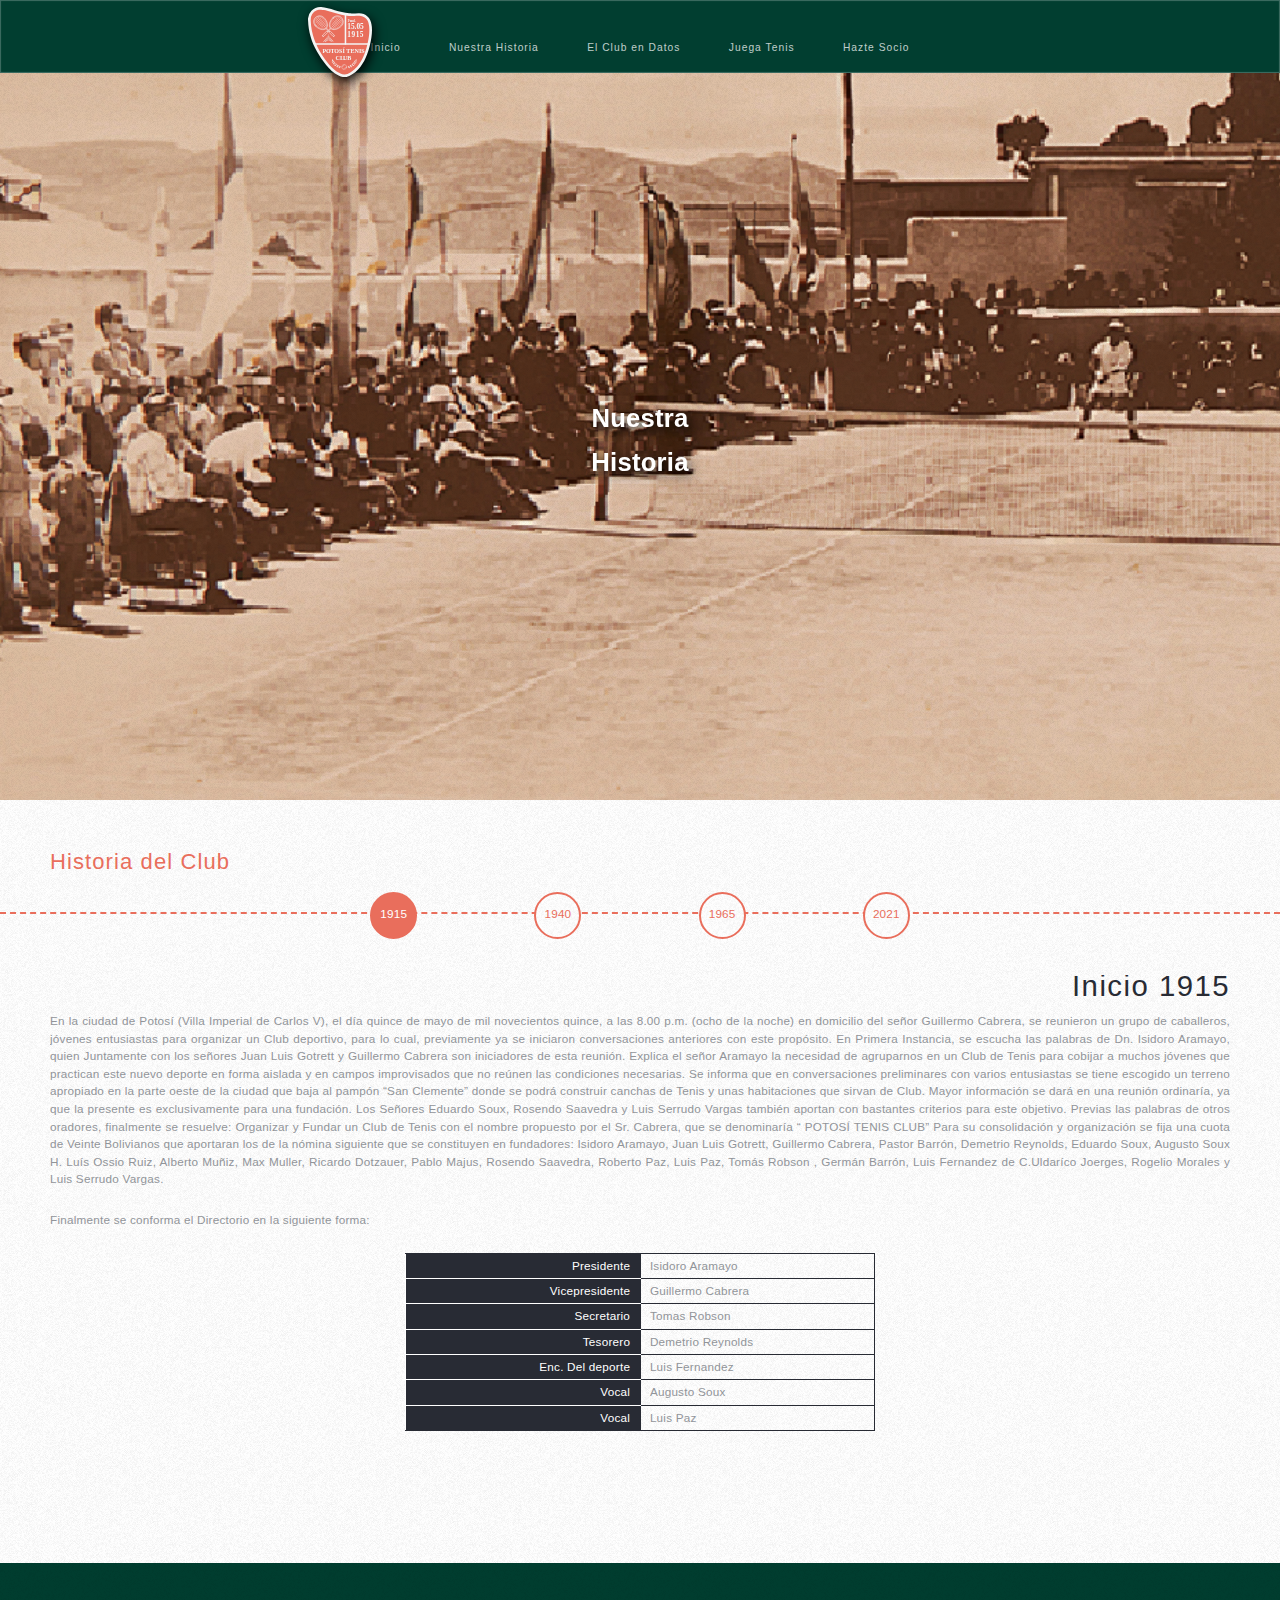
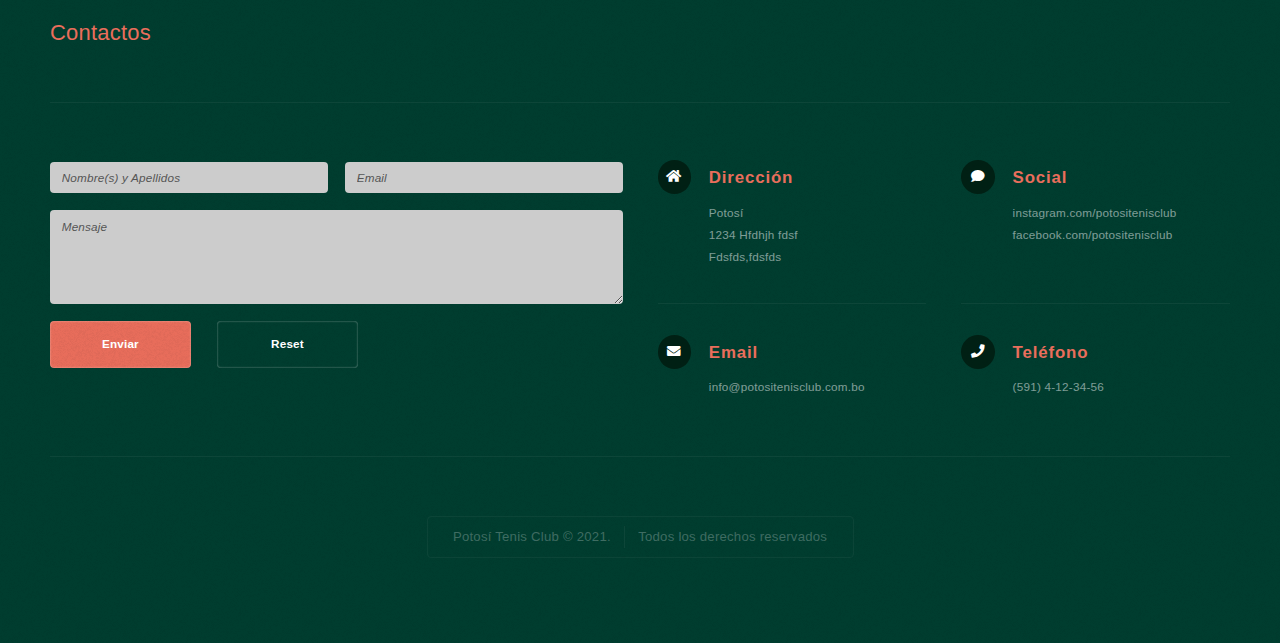
<file: HistoriaClub.html>
<!DOCTYPE HTML>
<!--
	Escape Velocity by HTML5 UP
	html5up.net | @ajlkn
	Free for personal and commercial use under the CCA 3.0 license (html5up.net/license)
-->
<html>

<head>
	<title>Nuestra Historia</title>
	<meta charset="utf-8" />
	<meta name="viewport" content="width=device-width, initial-scale=1, user-scalable=no" />
	<link rel="stylesheet" href="assets/css/main.css" />
	<link rel="stylesheet" href="assets/css/history.css" />
</head>

<body class="no-sidebar is-preload">
	<div id="page-wrapper">

		<!-- Header -->
		<section id="header" class="wrapper">

			<!-- Logo -->
			<div id="logo">
				<h1><a href="index.html">Nuestra<br><br>Historia</a></h1>
			</div>

			<!-- Nav -->
			<nav id="nav">
	
				<a id="logo-nav" href="index.html">
					<!--<img src="images/Escudo_TenisPotosi_2.png"/>
					<h1>Potosí</h1>							
					<h2>Tenis Club</h1>	-->			
						<img src="images/logo.svg"/>			
					</a>
				<ul>								
					<li>
						<a href="index.html">Inicio</a>									
					</li>
					<li>
						<a >Nuestra Historia</a>
						<ul>
							<li><a href="HistoriaClub.html">Historia del Club</a></li>
							<li><a href="GaleriaFotos.html">Galeria de fotos</a></li>										
						</ul>
					</li>
					<li><a href="Instalaciones.html">El Club en Datos</a></li>
					<li>
						<a>Juega Tenis</a>
						<ul>
							<li><a href="EscuelaTenis.html">Escuela de Tenis</a></li>				
							<li><a href="ReservaCancha.html">Reserva una cancha</a></li>
						</ul>
					</li>
					<li><a href="HazteSocio.html">Hazte Socio</a></li>
				</ul>
			</nav>

		</section>

		<!-- Main -->
		<div id="main" class="wrapper style2">


			<!-- Content -->
			<div id="content">
				<article class="box post">
					<div class="container">
						<header class="style1">
							<h2>Historia del Club</h2>
						</header>
					</div>


					<div class="timeline">
						<input type="radio" name="radio-timeline" id="ck-1915" checked>
						<input type="radio" name="radio-timeline" id="ck-1940">
						<input type="radio" name="radio-timeline" id="ck-1965">
						<input type="radio" name="radio-timeline" id="ck-2021">
						<div class="dates-container">
							<div class="dates">

								<label id="lb-1915" for="ck-1915">1915</label>
								<label id="lb-1940" for="ck-1940">1940</label>
								<label id="lb-1965" for="ck-1965">1965</label>
								<label id="lb-2021" for="ck-2021">2021</label>
							</div>
						</div>
						<div class="container">
							<div class="content-timeline">
								<div id="content-1915">
									<h3>Inicio 1915</h3>
									<p>
										En la ciudad de Potosí (Villa Imperial de Carlos V), el día quince de mayo de mil novecientos
										quince, a las 8.00 p.m. (ocho de la noche) en domicilio del señor Guillermo Cabrera, se reunieron un
										grupo de caballeros, jóvenes entusiastas para organizar un Club deportivo, para lo cual, previamente
										ya se iniciaron conversaciones anteriores con este propósito.
										En Primera Instancia, se escucha las palabras de Dn. Isidoro Aramayo, quien Juntamente con los
										señores Juan Luis Gotrett y Guillermo Cabrera son iniciadores de esta reunión. Explica el señor
										Aramayo la necesidad de agruparnos en un Club de Tenis para cobijar a muchos jóvenes que practican
										este nuevo deporte en forma aislada y en campos improvisados que no reúnen las condiciones
										necesarias.
										Se informa que en conversaciones preliminares con varios entusiastas se tiene escogido un terreno
										apropiado en la parte oeste de la ciudad que baja al pampón “San Clemente” donde se podrá construir
										canchas de Tenis y unas habitaciones que sirvan de Club. Mayor información se dará en una reunión
										ordinaría, ya que la presente es exclusivamente para una fundación.
										Los Señores Eduardo Soux, Rosendo Saavedra y Luis Serrudo Vargas también aportan con bastantes
										criterios para este objetivo. Previas las palabras de otros oradores, finalmente se resuelve:
										Organizar y Fundar un Club de Tenis con el nombre propuesto por el Sr. Cabrera, que se denominaría “
										POTOSÍ TENIS CLUB” Para su consolidación y organización se fija una cuota de Veinte Bolivianos que
										aportaran los de la nómina siguiente que se constituyen en fundadores: Isidoro Aramayo, Juan Luis
										Gotrett, Guillermo Cabrera, Pastor Barrón, Demetrio Reynolds, Eduardo Soux, Augusto Soux H. Luís
										Ossio Ruiz, Alberto Muñiz, Max Muller, Ricardo Dotzauer, Pablo Majus, Rosendo Saavedra, Roberto Paz,
										Luis Paz, Tomás Robson , Germán Barrón, Luis Fernandez de C.Uldaríco Joerges, Rogelio Morales y Luis
										Serrudo Vargas.
									</p>
									<p>
										Finalmente se conforma el Directorio en la siguiente forma:
									</p>
									<table>
										<tr>
											<td>
												Presidente
											</td>
											<td>
												Isidoro Aramayo
											</td>
										</tr>
										<tr>
											<td>
												Vicepresidente
											</td>
											<td>
												Guillermo Cabrera
											</td>
										</tr>
										<tr>
											<td>
												Secretario
											</td>
											<td>
												Tomas Robson 
											</td>
										</tr>
										<tr>
											<td>
												Tesorero
											</td>
											<td>
												Demetrio Reynolds
											</td>
										</tr>
										<tr>
											<td>
												Enc. Del deporte	
											</td>
											<td>
												Luis Fernandez
											</td>
										</tr>
										<tr>
											<td>
												Vocal
											</td>
											<td>
												Augusto Soux
											</td>
										</tr>
										<tr>
											<td>
												Vocal
											</td>
											<td>
												Luis Paz
											</td>
										</tr>
									</table>

								</div>
								<div id="content-1940">
									<h3>Bodas de Plata 1940</h3>
									<p>
										En la ciudad de Potosí (Villa Imperial de Carlos V), el día quince de mayo de mil novecientos
										quince, a las 8.00 p.m. (ocho de la noche) en domicilio del señor Guillermo Cabrera, se reunieron un
										grupo de caballeros, jóvenes entusiastas para organizar un Club deportivo, para lo cual, previamente
										ya se iniciaron conversaciones anteriores con este propósito.
										En Primera Instancia, se escucha las palabras de Dn. Isidoro Aramayo, quien Juntamente con los
										señores Juan Luis Gotrett y Guillermo Cabrera son iniciadores de esta reunión. Explica el señor
										Aramayo la necesidad de agruparnos en un Club de Tenis para cobijar a muchos jóvenes que practican
										este nuevo deporte en forma aislada y en campos improvisados que no reúnen las condiciones
										necesarias.
										Se informa que en conversaciones preliminares con varios entusiastas se tiene escogido un terreno
										apropiado en la parte oeste de la ciudad que baja al pampón “San Clemente” donde se podrá construir
										canchas de Tenis y unas habitaciones que sirvan de Club. Mayor información se dará en una reunión
										ordinaría, ya que la presente es exclusivamente para una fundación.
										Los Señores Eduardo Soux, Rosendo Saavedra y Luis Serrudo Vargas también aportan con bastantes
										criterios para este objetivo. Previas las palabras de otros oradores, finalmente se resuelve:
										Organizar y Fundar un Club de Tenis con el nombre propuesto por el Sr. Cabrera, que se denominaría “
										POTOSÍ TENIS CLUB” Para su consolidación y organización se fija una cuota de Veinte Bolivianos que
										aportaran los de la nómina siguiente que se constituyen en fundadores: Isidoro Aramayo, Juan Luis
										Gotrett, Guillermo Cabrera, Pastor Barrón, Demetrio Reynolds, Eduardo Soux, Augusto Soux H. Luís
										Ossio Ruiz, Alberto Muñiz, Max Muller, Ricardo Dotzauer, Pablo Majus, Rosendo Saavedra, Roberto Paz,
										Luis Paz, Tomás Robson , Germán Barrón, Luis Fernandez de C.Uldaríco Joerges, Rogelio Morales y Luis
										Serrudo Vargas.
									</p>
									<table>
										<tr>
											<td>
												Presidente
											</td>
											<td>
												Isidoro Aramayo
											</td>
										</tr>
										<tr>
											<td>
												Vicepresidente
											</td>
											<td>
												Guillermo Cabrera
											</td>
										</tr>
										<tr>
											<td>
												Secretario
											</td>
											<td>
												Tomas Robson 
											</td>
										</tr>
										<tr>
											<td>
												Tesorero
											</td>
											<td>
												Demetrio Reynolds
											</td>
										</tr>
										<tr>
											<td>
												Enc. Del deporte	
											</td>
											<td>
												Luis Fernandez
											</td>
										</tr>
										<tr>
											<td>
												Vocal
											</td>
											<td>
												Augusto Soux
											</td>
										</tr>
										<tr>
											<td>
												Vocal
											</td>
											<td>
												Luis Paz
											</td>
										</tr>
									</table>
								</div>
								<div id="content-1965">
									<h3>Bodas de Oro 1965</h3>
									<p>
										En la ciudad de Potosí (Villa Imperial de Carlos V), el día quince de mayo de mil novecientos
										quince, a las 8.00 p.m. (ocho de la noche) en domicilio del señor Guillermo Cabrera, se reunieron un
										grupo de caballeros, jóvenes entusiastas para organizar un Club deportivo, para lo cual, previamente
										ya se iniciaron conversaciones anteriores con este propósito.
										En Primera Instancia, se escucha las palabras de Dn. Isidoro Aramayo, quien Juntamente con los
										señores Juan Luis Gotrett y Guillermo Cabrera son iniciadores de esta reunión. Explica el señor
										Aramayo la necesidad de agruparnos en un Club de Tenis para cobijar a muchos jóvenes que practican
										este nuevo deporte en forma aislada y en campos improvisados que no reúnen las condiciones
										necesarias.
										Se informa que en conversaciones preliminares con varios entusiastas se tiene escogido un terreno
										apropiado en la parte oeste de la ciudad que baja al pampón “San Clemente” donde se podrá construir
										canchas de Tenis y unas habitaciones que sirvan de Club. Mayor información se dará en una reunión
										ordinaría, ya que la presente es exclusivamente para una fundación.
										Los Señores Eduardo Soux, Rosendo Saavedra y Luis Serrudo Vargas también aportan con bastantes
										criterios para este objetivo. Previas las palabras de otros oradores, finalmente se resuelve:
										Organizar y Fundar un Club de Tenis con el nombre propuesto por el Sr. Cabrera, que se denominaría “
										POTOSÍ TENIS CLUB” Para su consolidación y organización se fija una cuota de Veinte Bolivianos que
										aportaran los de la nómina siguiente que se constituyen en fundadores: Isidoro Aramayo, Juan Luis
										Gotrett, Guillermo Cabrera, Pastor Barrón, Demetrio Reynolds, Eduardo Soux, Augusto Soux H. Luís
										Ossio Ruiz, Alberto Muñiz, Max Muller, Ricardo Dotzauer, Pablo Majus, Rosendo Saavedra, Roberto Paz,
										Luis Paz, Tomás Robson , Germán Barrón, Luis Fernandez de C.Uldaríco Joerges, Rogelio Morales y Luis
										Serrudo Vargas.
									</p>
									<table>
										<tr>
											<td>
												Presidente
											</td>
											<td>
												Isidoro Aramayo
											</td>
										</tr>
										<tr>
											<td>
												Vicepresidente
											</td>
											<td>
												Guillermo Cabrera
											</td>
										</tr>
										<tr>
											<td>
												Secretario
											</td>
											<td>
												Tomas Robson 
											</td>
										</tr>
										<tr>
											<td>
												Tesorero
											</td>
											<td>
												Demetrio Reynolds
											</td>
										</tr>
										<tr>
											<td>
												Enc. Del deporte	
											</td>
											<td>
												Luis Fernandez
											</td>
										</tr>
										<tr>
											<td>
												Vocal
											</td>
											<td>
												Augusto Soux
											</td>
										</tr>
										<tr>
											<td>
												Vocal
											</td>
											<td>
												Luis Paz
											</td>
										</tr>
									</table>
								</div>
								<div id="content-2021">
									<h3>Presente 2021</h3>
									<p>
										En la ciudad de Potosí (Villa Imperial de Carlos V), el día quince de mayo de mil novecientos
										quince, a las 8.00 p.m. (ocho de la noche) en domicilio del señor Guillermo Cabrera, se reunieron un
										grupo de caballeros, jóvenes entusiastas para organizar un Club deportivo, para lo cual, previamente
										ya se iniciaron conversaciones anteriores con este propósito.
										En Primera Instancia, se escucha las palabras de Dn. Isidoro Aramayo, quien Juntamente con los
										señores Juan Luis Gotrett y Guillermo Cabrera son iniciadores de esta reunión. Explica el señor
										Aramayo la necesidad de agruparnos en un Club de Tenis para cobijar a muchos jóvenes que practican
										este nuevo deporte en forma aislada y en campos improvisados que no reúnen las condiciones
										necesarias.
										Se informa que en conversaciones preliminares con varios entusiastas se tiene escogido un terreno
										apropiado en la parte oeste de la ciudad que baja al pampón “San Clemente” donde se podrá construir
										canchas de Tenis y unas habitaciones que sirvan de Club. Mayor información se dará en una reunión
										ordinaría, ya que la presente es exclusivamente para una fundación.
										Los Señores Eduardo Soux, Rosendo Saavedra y Luis Serrudo Vargas también aportan con bastantes
										criterios para este objetivo. Previas las palabras de otros oradores, finalmente se resuelve:
										Organizar y Fundar un Club de Tenis con el nombre propuesto por el Sr. Cabrera, que se denominaría “
										POTOSÍ TENIS CLUB” Para su consolidación y organización se fija una cuota de Veinte Bolivianos que
										aportaran los de la nómina siguiente que se constituyen en fundadores: Isidoro Aramayo, Juan Luis
										Gotrett, Guillermo Cabrera, Pastor Barrón, Demetrio Reynolds, Eduardo Soux, Augusto Soux H. Luís
										Ossio Ruiz, Alberto Muñiz, Max Muller, Ricardo Dotzauer, Pablo Majus, Rosendo Saavedra, Roberto Paz,
										Luis Paz, Tomás Robson , Germán Barrón, Luis Fernandez de C.Uldaríco Joerges, Rogelio Morales y Luis
										Serrudo Vargas.
									</p>
									<table>
										<tr>
											<td>
												Presidente
											</td>
											<td>
												Isidoro Aramayo
											</td>
										</tr>
										<tr>
											<td>
												Vicepresidente
											</td>
											<td>
												Guillermo Cabrera
											</td>
										</tr>
										<tr>
											<td>
												Secretario
											</td>
											<td>
												Tomas Robson 
											</td>
										</tr>
										<tr>
											<td>
												Tesorero
											</td>
											<td>
												Demetrio Reynolds
											</td>
										</tr>
										<tr>
											<td>
												Enc. Del deporte	
											</td>
											<td>
												Luis Fernandez
											</td>
										</tr>
										<tr>
											<td>
												Vocal
											</td>
											<td>
												Augusto Soux
											</td>
										</tr>
										<tr>
											<td>
												Vocal
											</td>
											<td>
												Luis Paz
											</td>
										</tr>
									</table>
								</div>
							</div>
						</div>

					</div>
				</article>
			</div>


		</div>

<!-- Footer -->
<section id="footer" class="wrapper">			
	<div class="container">
		<header class="style1">
			<h2>Contactos</h2>					
		</header>
		<div class="row">
			<div class="col-6 col-12-medium">

				<!-- Contact Form -->
					<section>
						<form method="post" action="#">
							<div class="row gtr-50">
								<div class="col-6 col-12-small">
									<input type="text" name="name" id="contact-name" placeholder="Nombre(s) y Apellidos" />
								</div>
								<div class="col-6 col-12-small">
									<input type="text" name="email" id="contact-email" placeholder="Email" />
								</div>
								<div class="col-12">
									<textarea name="message" id="contact-message" placeholder="Mensaje" rows="4"></textarea>
								</div>
								<div class="col-12">
									<ul class="actions">
										<li><input type="submit" class="style1" value="Enviar" /></li>
										<li><input type="reset" class="style2" value="Reset" /></li>
									</ul>
								</div>
							</div>
						</form>
					</section>

			</div>
			<div class="col-6 col-12-medium">

				<!-- Contact -->
					<section class="feature-list small">
						<div class="row">
							<div class="col-6 col-12-small">
								<section>
									<h3 class="icon solid fa-home">Dirección</h3>
									<p>
										Potosí<br />
										1234 Hfdhjh fdsf<br />
										Fdsfds,fdsfds
									</p>
								</section>
							</div>
							<div class="col-6 col-12-small">
								<section>
									<h3 class="icon solid fa-comment">Social</h3>
									<p>												
										<a href="#">instagram.com/potositenisclub</a><br />
										<a href="#">facebook.com/potositenisclub</a>
									</p>
								</section>
							</div>
							<div class="col-6 col-12-small">
								<section>
									<h3 class="icon solid fa-envelope">Email</h3>
									<p>
										<a href="#">info@potositenisclub.com.bo</a>
									</p>
								</section>
							</div>
							<div class="col-6 col-12-small">
								<section>
									<h3 class="icon solid fa-phone">Teléfono</h3>
									<p>
										(591) 4-12-34-56
									</p>
								</section>
							</div>
						</div>
					</section>

			</div>
		</div>
		<div id="copyright">
			<ul>
				<li>Potosí Tenis Club &copy; 2021.</li><li>Todos los derechos reservados</li>
			</ul>
		</div>
	</div>
</section>

	</div>

	<!-- Scripts -->
	<script src="assets/js/jquery.min.js"></script>
	<script src="assets/js/jquery.dropotron.min.js"></script>
	<script src="assets/js/browser.min.js"></script>
	<script src="assets/js/breakpoints.min.js"></script>
	<script src="assets/js/util.js"></script>
	<script src="assets/js/main.js"></script>



</body>

</html>
</file>
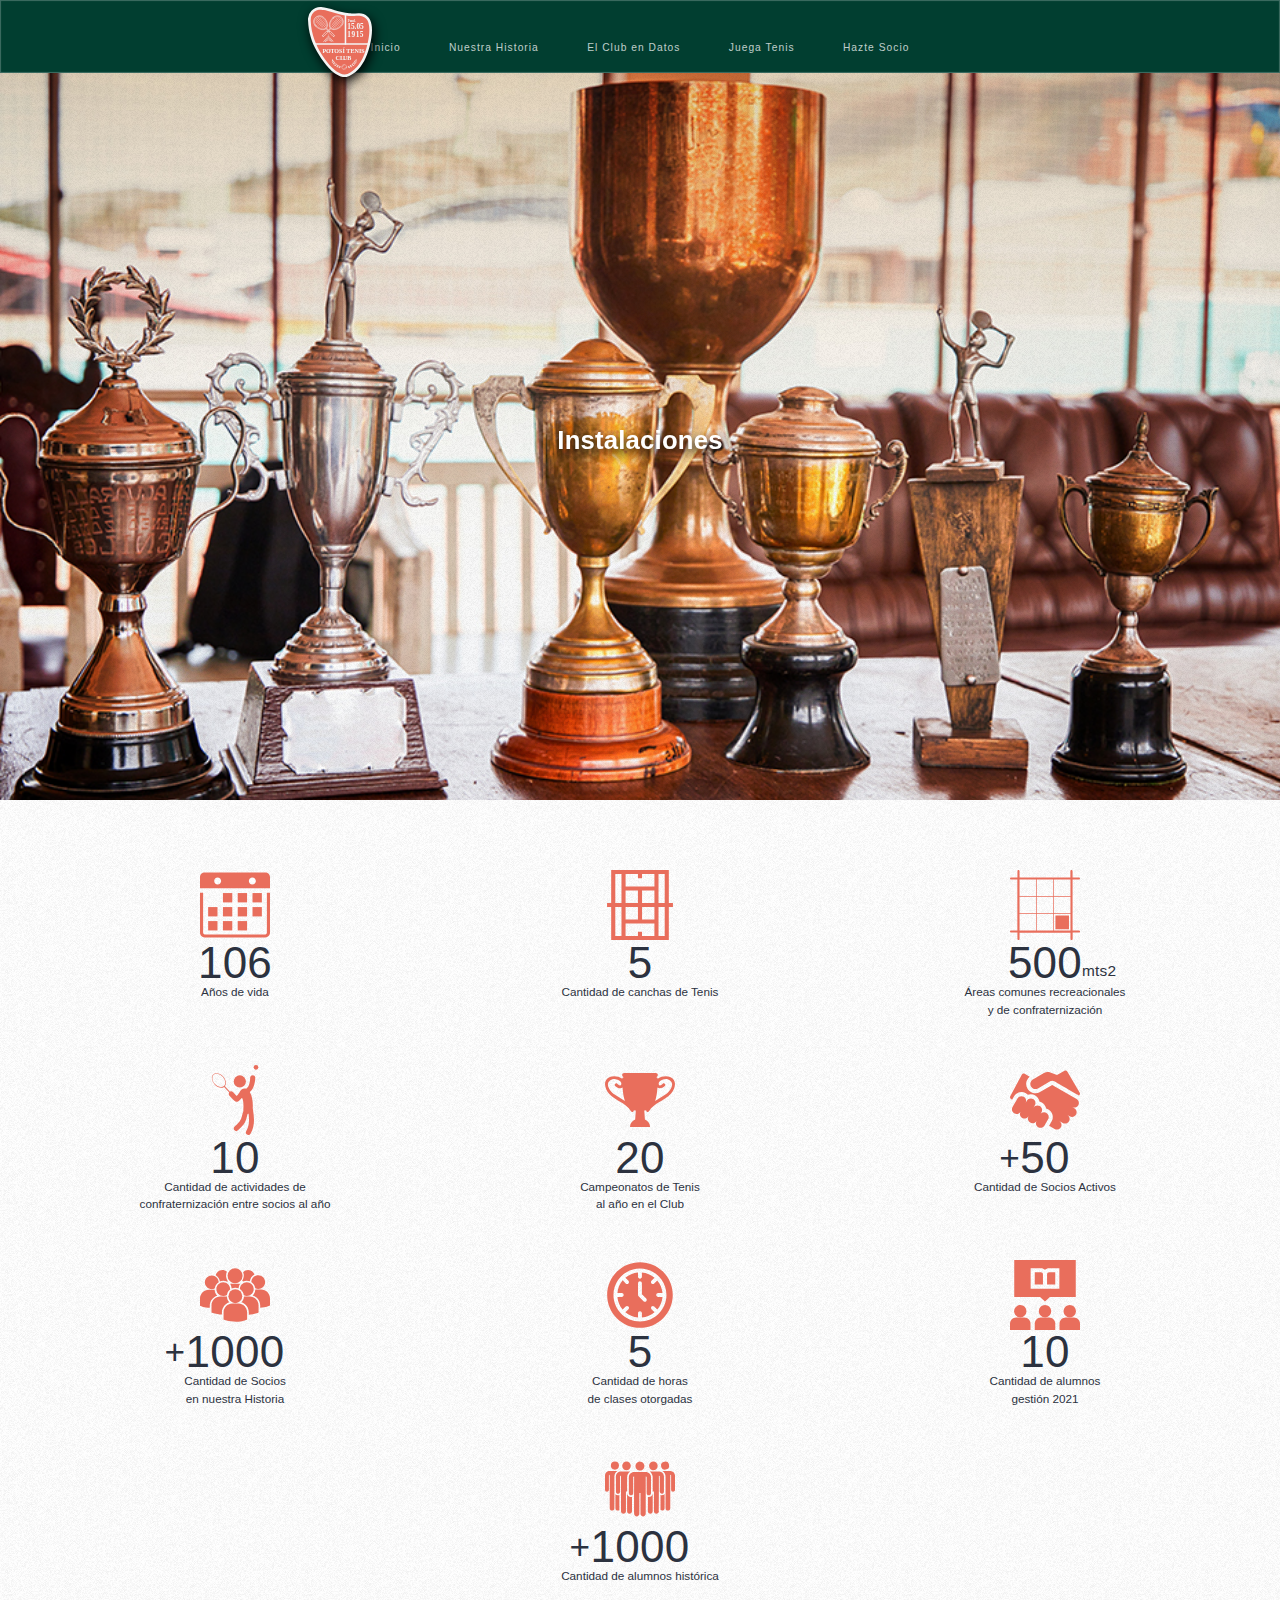
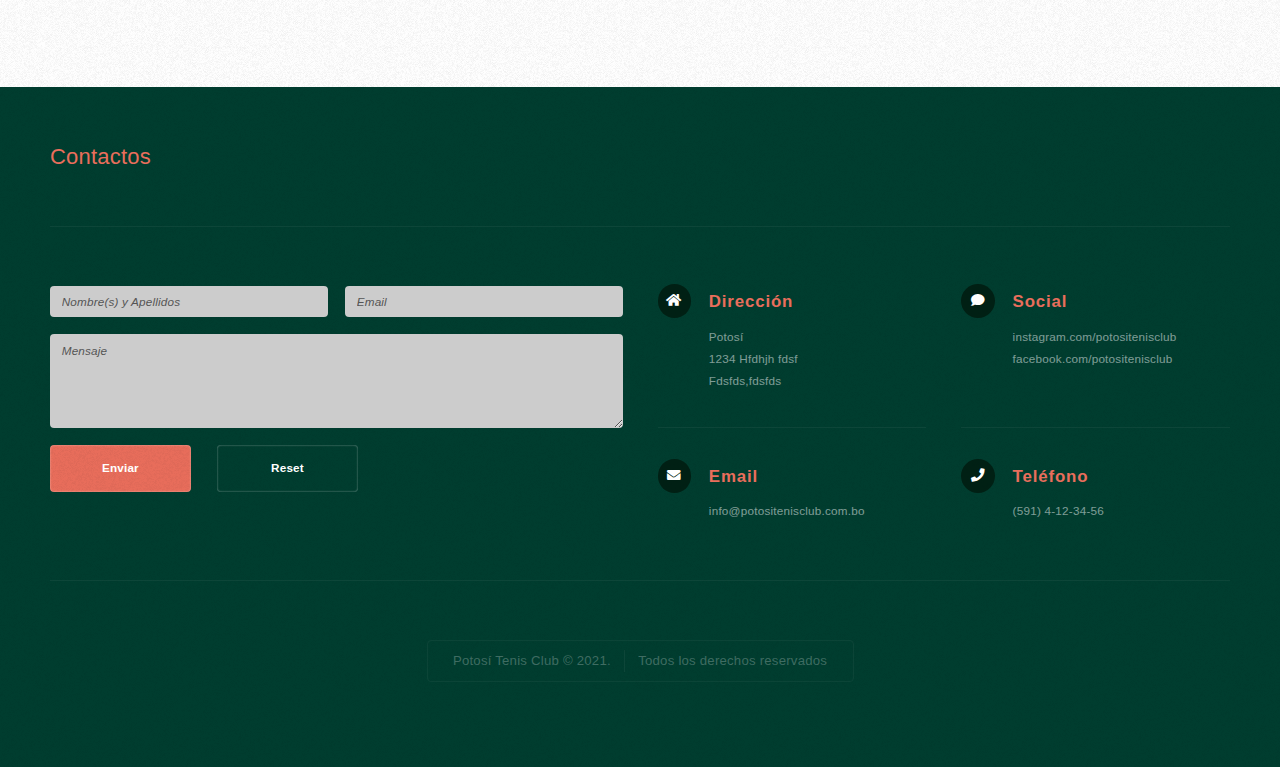
<file: Instalaciones.html>
<!DOCTYPE HTML>
<!--
	Escape Velocity by HTML5 UP
	html5up.net | @ajlkn
	Free for personal and commercial use under the CCA 3.0 license (html5up.net/license)
-->
<html>

<head>
	<title>Instalaciones</title>
	<meta charset="utf-8" />
	<meta name="viewport" content="width=device-width, initial-scale=1, user-scalable=no" />
	<link rel="stylesheet" href="assets/css/main.css" />
	<link rel="stylesheet" href="assets/css/instalaciones.css" />
</head>

<body class="no-sidebar is-preload">
	<div id="page-wrapper">

		<!-- Header -->
		<section id="header" class="wrapper">

			<!-- Logo -->
			<div id="logo">
				<h1><a href="index.html">Instalaciones</a></h1>
			</div>

			<!-- Nav -->
			<nav id="nav">
	
				<a id="logo-nav" href="index.html">
					<!--<img src="images/Escudo_TenisPotosi_2.png"/>
					<h1>Potosí</h1>							
					<h2>Tenis Club</h1>	-->			
						<img src="images/logo.svg"/>			
					</a>
				<ul>								
					<li>
						<a href="index.html">Inicio</a>									
					</li>
					<li>
						<a >Nuestra Historia</a>
						<ul>
							<li><a href="HistoriaClub.html">Historia del Club</a></li>
							<li><a href="GaleriaFotos.html">Galeria de fotos</a></li>										
						</ul>
					</li>
					<li><a href="Instalaciones.html">El Club en Datos</a></li>
					<li>
						<a>Juega Tenis</a>
						<ul>
							<li><a href="EscuelaTenis.html">Escuela de Tenis</a></li>				
							<li><a href="ReservaCancha.html">Reserva una cancha</a></li>
						</ul>
					</li>
					<li><a href="HazteSocio.html">Hazte Socio</a></li>
				</ul>
			</nav>

		</section>

		<!-- Main -->
		<div id="main" class="wrapper style2">


			<!-- Content -->
			<div id="content">
				<article class="box post">
					<div class="container">
						
						<div class="row">
							<div class="col-4 col-12-medium">
								<div class="group-item">
									<img src="images/icons/year.svg">
									<div class="number">
										<span class="count">106</span>
									</div>
									<div class="text">
										Años de vida								
									</div>									
								</div>								
							</div>
							<div class="col-4 col-12-medium">
								<div class="group-item">
									<img src="images/icons/cancha.svg">
									<div class="number">
										5
									</div>
									<div class="text">
										Cantidad de canchas de Tenis 							
									</div>									
								</div>								
							</div>
							<div class="col-4 col-12-medium">
								<div class="group-item">
									<img src="images/icons/area.svg">
									<div class="number">
										500<span class="span-text">mts2</span>
									</div>
									<div class="text">
										Áreas comunes recreacionales<br>y de confraternización 							
									</div>									
								</div>								
							</div>
							<div class="col-4 col-12-medium">
								<div class="group-item">
									<img src="images/icons/activity.svg">
									<div class="number">
										10
									</div>
									<div class="text">
										Cantidad de actividades de<br>confraternización entre socios al año
									</div>									
								</div>								
							</div>
							<div class="col-4 col-12-medium">
								<div class="group-item">
									<img src="images/icons/championship.svg">
									<div class="number">
										20
									</div>
									<div class="text">
										Campeonatos de Tenis<br>al año en el Club
									</div>									
								</div>								
							</div>
							<div class="col-4 col-12-medium">
								<div class="group-item">
									<img src="images/icons/partner.svg">
									<div class="number">
										<span class="span-plus">+</span>50
									</div>
									<div class="text">
										Cantidad de Socios Activos
									</div>									
								</div>								
							</div>
							<div class="col-4 col-12-medium">								
								<div class="group-item">
									<img src="images/icons/people.svg">
									<div class="number">
										<span class="span-plus">+</span>1000
									</div>
									<div class="text">
										Cantidad de Socios<br>en nuestra Historia 
									</div>									
								</div>								
							</div>
							<div class="col-4 col-12-medium">
								<div class="group-item">
									<img src="images/icons/time.svg">
									<div class="number">
										5
									</div>
									<div class="text">
										Cantidad de horas<br>de clases otorgadas
									</div>									
								</div>								
							</div>
							<div class="col-4 col-12-medium">
								<div class="group-item">
									<img src="images/icons/student.svg">
									<div class="number">
										10
									</div>
									<div class="text">
										Cantidad de alumnos<br>gestión 2021
									</div>									
								</div>								
							</div>
							<div class="col-4 col-12-medium"></div>
							<div class="col-4 col-12-medium">
								<div class="group-item">
									<img src="images/icons/people2.svg">
									<div class="number">
										<span class="span-plus">+</span>1000
									</div>
									<div class="text">
										Cantidad de alumnos histórica
									</div>									
								</div>								
							</div>
							<div class="col-4 col-12-medium"></div>
						</div>
					</div>
					


					
				</article>
			</div>


		</div>

<!-- Footer -->
<section id="footer" class="wrapper">			
	<div class="container">
		<header class="style1">
			<h2>Contactos</h2>					
		</header>
		<div class="row">
			<div class="col-6 col-12-medium">

				<!-- Contact Form -->
					<section>
						<form method="post" action="#">
							<div class="row gtr-50">
								<div class="col-6 col-12-small">
									<input type="text" name="name" id="contact-name" placeholder="Nombre(s) y Apellidos" />
								</div>
								<div class="col-6 col-12-small">
									<input type="text" name="email" id="contact-email" placeholder="Email" />
								</div>
								<div class="col-12">
									<textarea name="message" id="contact-message" placeholder="Mensaje" rows="4"></textarea>
								</div>
								<div class="col-12">
									<ul class="actions">
										<li><input type="submit" class="style1" value="Enviar" /></li>
										<li><input type="reset" class="style2" value="Reset" /></li>
									</ul>
								</div>
							</div>
						</form>
					</section>

			</div>
			<div class="col-6 col-12-medium">

				<!-- Contact -->
					<section class="feature-list small">
						<div class="row">
							<div class="col-6 col-12-small">
								<section>
									<h3 class="icon solid fa-home">Dirección</h3>
									<p>
										Potosí<br />
										1234 Hfdhjh fdsf<br />
										Fdsfds,fdsfds
									</p>
								</section>
							</div>
							<div class="col-6 col-12-small">
								<section>
									<h3 class="icon solid fa-comment">Social</h3>
									<p>												
										<a href="#">instagram.com/potositenisclub</a><br />
										<a href="#">facebook.com/potositenisclub</a>
									</p>
								</section>
							</div>
							<div class="col-6 col-12-small">
								<section>
									<h3 class="icon solid fa-envelope">Email</h3>
									<p>
										<a href="#">info@potositenisclub.com.bo</a>
									</p>
								</section>
							</div>
							<div class="col-6 col-12-small">
								<section>
									<h3 class="icon solid fa-phone">Teléfono</h3>
									<p>
										(591) 4-12-34-56
									</p>
								</section>
							</div>
						</div>
					</section>

			</div>
		</div>
		<div id="copyright">
			<ul>
				<li>Potosí Tenis Club &copy; 2021.</li><li>Todos los derechos reservados</li>
			</ul>
		</div>
	</div>
</section>

	</div>

	<!-- Scripts -->
	<script src="assets/js/jquery.min.js"></script>
	<script src="assets/js/jquery.dropotron.min.js"></script>
	<script src="assets/js/browser.min.js"></script>
	<script src="assets/js/breakpoints.min.js"></script>
	<script src="assets/js/util.js"></script>
	<script src="assets/js/main.js"></script>

<script>

</script>

</body>

</html>
</file>
<file: assets/css/history.css>
body{
  background-image: url("../../images/banners/2PTC_HISTORIA.jpg");
  background-position: inherit;
  background-size: cover;
}

#header{
  height: 800px;
}

.timeline{
  width: 100%; 
  text-align: center;
}

.dates-container{
  width: 100%;
  border-top: 2px dashed #e96e5c;
  
}
.dates{
  
  display: inline-flex;
  
  transform: translateY(-1.5em);
}

.dates label{  
  margin: 0 5em;
  border-radius: 100%;
  border: 2px solid #e96e5c;
  color: #e96e5c;
  background: #FFF url("images/overlay.png");
  height: 4em;
  width: 4em;  
  padding: .8em .3em;
  cursor: pointer;
  font-size: .8em;
}

@media screen and (max-width: 600px) {
  .dates label{
    margin: 0 2em;
  }
}
@media screen and (max-width: 350px) {
  .dates label{
    margin: 0 1em;
  }
}


#ck-1915:checked ~ * #lb-1915,
#ck-1940:checked ~ * #lb-1940,
#ck-1965:checked ~ * #lb-1965,
#ck-2021:checked ~ * #lb-2021{
	background:#e96e5c!important  ;
  color: white !important;
}

#content-1915,
#content-1940,
#content-1965,
#content-2021{
  transition: opacity 2s ease-out;
    opacity: 0;
    height: 0;
    overflow: hidden;
}

#ck-1915:checked ~ * .content-timeline #content-1915,
#ck-1940:checked ~ * .content-timeline #content-1940,
#ck-1965:checked ~ * .content-timeline #content-1965,
#ck-2021:checked ~ * .content-timeline #content-2021{
	opacity: 1;
    height: auto;
}

.content-timeline table{
  font-size: .8em;
  display: inline-block;
  width: initial;
}
.content-timeline table td{
  padding: .1em .8em;
  width: 20em;
}
.content-timeline table td:first-child{
  text-align: right;
  background: #282b34  ;
  color: white;
  border: 1px solid white;
  border-right: 1px solid #282b34  ;
}
.content-timeline table td:last-child{
  text-align: left;
  border: 1px solid #282b34  ;
}
.content-timeline table tr:first-child td:first-child{
  border-top: 1px solid #282b34  ;
}
.content-timeline table tr:last-child td:first-child{
  border-bottom: 1px solid #282b34  ;
}
.content-timeline h3{
  color: #282b34;
  font-weight:300;
  font-size: 2em;
  text-align: right;
}
.content-timeline{
  margin-top: 1em;
}
</file>
<file: assets/css/instalaciones.css>
body{
  background-image: url("../../images/banners/5PTC_DATOS.jpg");
  background-position: inherit;
  background-size: cover;
  
}

#header{
  height: 800px;
}
.group-item{
  display: block;
  text-align: center;
  width: 100%;
  padding-top: .8em;
}
.group-item .number{
  font-size: 3em;
  color: rgba(44, 50, 63, 1);  
  font-weight: 500;
  margin-bottom: .2em;
}
.group-item .text{
  font-size: .8em;   
  color: rgba(44, 50, 63, 1);
  letter-spacing: 0;
  line-height: 1.5;
  font-weight: 500;
  
}

.group-item img{
  height: 70px;
  margin-bottom: .4em;
}

.span-text{
font-size: .35em;
font-weight: 500;
position: absolute;
margin-top: .5em;
}
.span-plus{
  font-size: .8em;  
  position: absolute;
  margin-left: -.6em;
  font-weight: 400;
  }
</file>
<file: assets/css/main.css>
@import url("fontawesome-all.min.css");
@import url("https://fonts.googleapis.com/css?family=Source+Sans+Pro:400,400italic,700,900");
@import url('https://fonts.googleapis.com/css2?family=Open+Sans&display=swap');
@import url('https://fonts.googleapis.com/css2?family=Monsieur+La+Doulaise&family=Open+Sans&display=swap');

/*
	Escape Velocity by HTML5 UP
	html5up.net | @ajlkn
	Free for personal and commercial use under the CCA 3.0 license (html5up.net/license)
*/

html, body, div, span, applet, object,
iframe, h1, h2, h3, h4, h5, h6, p, blockquote,
pre, a, abbr, acronym, address, big, cite,
code, del, dfn, em, img, ins, kbd, q, s, samp,
small, strike, strong, sub, sup, tt, var, b,
u, i, center, dl, dt, dd, ol, ul, li, fieldset,
form, label, legend, table, caption, tbody,
tfoot, thead, tr, th, td, article, aside,
canvas, details, embed, figure, figcaption,
footer, header, hgroup, menu, nav, output, ruby,
section, summary, time, mark, audio, video {
	margin: 0;
	padding: 0;
	border: 0;
	font-size: 100%;
	font: inherit;
	vertical-align: baseline;}

article, aside, details, figcaption, figure,
footer, header, hgroup, menu, nav, section {
	display: block;}

body {
	background-color: #343440;
		background-image: linear-gradient(to top, rgba(1, 62, 48, 0.8), rgba(1, 62, 48, 1)), url("../../images/8.jpg");
		background-size: contain,
 cover;
		background-attachment: fixed,
 fixed;
		background-position: center,
 center;
}

.text-center{
	text-align: center !important;
}

.no-margin{
	margin: 0 !important;	
}
.top-p{
	margin-bottom: 0 !important;
	margin-top: 1.5em;
}

ol, ul {
	list-style: none;
}

blockquote, q {
	quotes: none;
}

	blockquote:before, blockquote:after, q:before, q:after {
		content: '';
		content: none;
	}

table {
	border-collapse: collapse;
	border-spacing: 0;
}

body {
	-webkit-text-size-adjust: none;
}

mark {
	background-color: transparent;
	color: inherit;
}

input::-moz-focus-inner {
	border: 0;
	padding: 0;
}

input, select, textarea {
	-moz-appearance: none;
	-webkit-appearance: none;
	-ms-appearance: none;
	appearance: none;
}

/* Basic */

	@-ms-viewport {
		width: device-width;
	}

	html {
		box-sizing: border-box;
	}

	*, *:before, *:after {
		box-sizing: inherit;
	}

	body.is-preload *, body.is-preload *:before, body.is-preload *:after {
		-moz-animation: none !important;
		-webkit-animation: none !important;
		-ms-animation: none !important;
		animation: none !important;
		-moz-transition: none !important;
		-webkit-transition: none !important;
		-ms-transition: none !important;
		transition: none !important;
	}

	body, input, textarea, select {
		font-family: 'Montserrat', sans-serif;
		font-weight: 400;
		color: #919499;
		font-size: 14pt;
		line-height: 1.75em;
		letter-spacing: 0.025em;
	}

	h1, h2, h3, h4, h5, h6 {
		font-weight: 700;
		color: #484d55;
	}

		h1 a, h2 a, h3 a, h4 a, h5 a, h6 a {
			color: inherit;
			text-decoration: none;
		}

	a {
		-moz-transition: color .25s ease-in-out;
		-webkit-transition: color .25s ease-in-out;
		-ms-transition: color .25s ease-in-out;
		transition: color .25s ease-in-out;
		text-decoration: underline;
		color: #717479;
	}

		a:hover {
			text-decoration: none;
		}

	strong, b {
		font-weight: 700;
		color: #484d55;
	}

	blockquote {
		border-left: solid 0.5em #ddd;
		padding: 1em 0 1em 2em;
		font-style: italic;
	}

	em, i {
		font-style: italic;
	}

	hr {
		border: 0;
		border-top: solid 1px #ddd;
		margin: 2em 0 2em 0;
	}

	sub {
		position: relative;
		top: 0.5em;
		font-size: 0.8em;
	}

	sup {
		position: relative;
		top: -0.5em;
		font-size: 0.8em;
	}

	.nobr {
		white-space: nowrap;
	}

	br.clear {
		clear: both;
	}

	p, ul, ol, dl, table, blockquote, form {
		margin-bottom: 2em;
	}

/* Container */

	.container {
		margin: 0 auto;
		max-width: 100%;
		width: 68em;
	}

		@media screen and (max-width: 1680px) {

			.container {
				width: 70em;
			}

		}

		@media screen and (max-width: 1280px) {

			.container {
				width: calc(100% - 100px);
			}

		}

		@media screen and (max-width: 980px) {

			.container {
				width: calc(100% - 100px);
			}

		}

		@media screen and (max-width: 736px) {

			.container {
				width: calc(100% - 40px);
			}

		}

/* Row */

	.row {
		display: flex;
		flex-wrap: wrap;
		box-sizing: border-box;
		align-items: stretch;
	}

		.row > * {
			box-sizing: border-box;
		}

		.row.gtr-uniform > * > :last-child {
			margin-bottom: 0;
		}

		.row.aln-left {
			justify-content: flex-start;
		}

		.row.aln-center {
			justify-content: center;
		}

		.row.aln-right {
			justify-content: flex-end;
		}

		.row.aln-top {
			align-items: flex-start;
		}

		.row.aln-middle {
			align-items: center;
		}

		.row.aln-bottom {
			align-items: flex-end;
		}

		.row > .imp {
			order: -1;
		}

		.row > .col-1 {
			width: 8.33333%;
		}

		.row > .off-1 {
			margin-left: 8.33333%;
		}

		.row > .col-2 {
			width: 16.66667%;
		}

		.row > .off-2 {
			margin-left: 16.66667%;
		}

		.row > .col-3 {
			width: 25%;
		}

		.row > .off-3 {
			margin-left: 25%;
		}

		.row > .col-4 {
			width: 33.33333%;
		}

		.row > .off-4 {
			margin-left: 33.33333%;
		}

		.row > .col-5 {
			width: 41.66667%;
		}

		.row > .off-5 {
			margin-left: 41.66667%;
		}

		.row > .col-6 {
			width: 50%;
		}

		.row > .off-6 {
			margin-left: 50%;
		}

		.row > .col-7 {
			width: 58.33333%;
		}

		.row > .off-7 {
			margin-left: 58.33333%;
		}

		.row > .col-8 {
			width: 66.66667%;
		}

		.row > .off-8 {
			margin-left: 66.66667%;
		}

		.row > .col-9 {
			width: 75%;
		}

		.row > .off-9 {
			margin-left: 75%;
		}

		.row > .col-10 {
			width: 83.33333%;
		}

		.row > .off-10 {
			margin-left: 83.33333%;
		}

		.row > .col-11 {
			width: 91.66667%;
		}

		.row > .off-11 {
			margin-left: 91.66667%;
		}

		.row > .col-12 {
			width: 100%;
		}

		.row > .off-12 {
			margin-left: 100%;
		}

		.row.gtr-0 {
			margin-top: 0px;
			margin-left: 0px;
		}

			.row.gtr-0 > * {
				padding: 0px 0 0 0px;
			}

			.row.gtr-0.gtr-uniform {
				margin-top: 0px;
			}

				.row.gtr-0.gtr-uniform > * {
					padding-top: 0px;
				}

		.row.gtr-25 {
			margin-top: -12.5px;
			margin-left: -12.5px;
		}

			.row.gtr-25 > * {
				padding: 12.5px 0 0 12.5px;
			}

			.row.gtr-25.gtr-uniform {
				margin-top: -12.5px;
			}

				.row.gtr-25.gtr-uniform > * {
					padding-top: 12.5px;
				}

		.row.gtr-50 {
			margin-top: -25px;
			margin-left: -25px;
		}

			.row.gtr-50 > * {
				padding: 25px 0 0 25px;
			}

			.row.gtr-50.gtr-uniform {
				margin-top: -25px;
			}

				.row.gtr-50.gtr-uniform > * {
					padding-top: 25px;
				}

		.row {
			margin-top: -50px;
			margin-left: -50px;
		}

			.row > * {
				padding: 50px 0 0 50px;
			}

			.row.gtr-uniform {
				margin-top: -50px;
			}

				.row.gtr-uniform > * {
					padding-top: 50px;
				}

		.row.gtr-150 {
			margin-top: -75px;
			margin-left: -75px;
		}

			.row.gtr-150 > * {
				padding: 75px 0 0 75px;
			}

			.row.gtr-150.gtr-uniform {
				margin-top: -75px;
			}

				.row.gtr-150.gtr-uniform > * {
					padding-top: 75px;
				}

		.row.gtr-200 {
			margin-top: -100px;
			margin-left: -100px;
		}

			.row.gtr-200 > * {
				padding: 100px 0 0 100px;
			}

			.row.gtr-200.gtr-uniform {
				margin-top: -100px;
			}

				.row.gtr-200.gtr-uniform > * {
					padding-top: 100px;
				}

		@media screen and (max-width: 1680px) {

			.row {
				display: flex;
				flex-wrap: wrap;
				box-sizing: border-box;
				align-items: stretch;
			}

				.row > * {
					box-sizing: border-box;
				}

				.row.gtr-uniform > * > :last-child {
					margin-bottom: 0;
				}

				.row.aln-left {
					justify-content: flex-start;
				}

				.row.aln-center {
					justify-content: center;
				}

				.row.aln-right {
					justify-content: flex-end;
				}

				.row.aln-top {
					align-items: flex-start;
				}

				.row.aln-middle {
					align-items: center;
				}

				.row.aln-bottom {
					align-items: flex-end;
				}

				.row > .imp-xlarge {
					order: -1;
				}

				.row > .col-1-xlarge {
					width: 8.33333%;
				}

				.row > .off-1-xlarge {
					margin-left: 8.33333%;
				}

				.row > .col-2-xlarge {
					width: 16.66667%;
				}

				.row > .off-2-xlarge {
					margin-left: 16.66667%;
				}

				.row > .col-3-xlarge {
					width: 25%;
				}

				.row > .off-3-xlarge {
					margin-left: 25%;
				}

				.row > .col-4-xlarge {
					width: 33.33333%;
				}

				.row > .off-4-xlarge {
					margin-left: 33.33333%;
				}

				.row > .col-5-xlarge {
					width: 41.66667%;
				}

				.row > .off-5-xlarge {
					margin-left: 41.66667%;
				}

				.row > .col-6-xlarge {
					width: 50%;
				}

				.row > .off-6-xlarge {
					margin-left: 50%;
				}

				.row > .col-7-xlarge {
					width: 58.33333%;
				}

				.row > .off-7-xlarge {
					margin-left: 58.33333%;
				}

				.row > .col-8-xlarge {
					width: 66.66667%;
				}

				.row > .off-8-xlarge {
					margin-left: 66.66667%;
				}

				.row > .col-9-xlarge {
					width: 75%;
				}

				.row > .off-9-xlarge {
					margin-left: 75%;
				}

				.row > .col-10-xlarge {
					width: 83.33333%;
				}

				.row > .off-10-xlarge {
					margin-left: 83.33333%;
				}

				.row > .col-11-xlarge {
					width: 91.66667%;
				}

				.row > .off-11-xlarge {
					margin-left: 91.66667%;
				}

				.row > .col-12-xlarge {
					width: 100%;
				}

				.row > .off-12-xlarge {
					margin-left: 100%;
				}

				.row.gtr-0 {
					margin-top: 0px;
					margin-left: 0px;
				}

					.row.gtr-0 > * {
						padding: 0px 0 0 0px;
					}

					.row.gtr-0.gtr-uniform {
						margin-top: 0px;
					}

						.row.gtr-0.gtr-uniform > * {
							padding-top: 0px;
						}

				.row.gtr-25 {
					margin-top: -12.5px;
					margin-left: -12.5px;
				}

					.row.gtr-25 > * {
						padding: 12.5px 0 0 12.5px;
					}

					.row.gtr-25.gtr-uniform {
						margin-top: -12.5px;
					}

						.row.gtr-25.gtr-uniform > * {
							padding-top: 12.5px;
						}

				.row.gtr-50 {
					margin-top: -25px;
					margin-left: -25px;
				}

					.row.gtr-50 > * {
						padding: 25px 0 0 25px;
					}

					.row.gtr-50.gtr-uniform {
						margin-top: -25px;
					}

						.row.gtr-50.gtr-uniform > * {
							padding-top: 25px;
						}

				.row {
					margin-top: -50px;
					margin-left: -50px;
				}

					.row > * {
						padding: 50px 0 0 50px;
					}

					.row.gtr-uniform {
						margin-top: -50px;
					}

						.row.gtr-uniform > * {
							padding-top: 50px;
						}

				.row.gtr-150 {
					margin-top: -75px;
					margin-left: -75px;
				}

					.row.gtr-150 > * {
						padding: 75px 0 0 75px;
					}

					.row.gtr-150.gtr-uniform {
						margin-top: -75px;
					}

						.row.gtr-150.gtr-uniform > * {
							padding-top: 75px;
						}

				.row.gtr-200 {
					margin-top: -100px;
					margin-left: -100px;
				}

					.row.gtr-200 > * {
						padding: 100px 0 0 100px;
					}

					.row.gtr-200.gtr-uniform {
						margin-top: -100px;
					}

						.row.gtr-200.gtr-uniform > * {
							padding-top: 100px;
						}

		}

		@media screen and (max-width: 1280px) {

			.row {
				display: flex;
				flex-wrap: wrap;
				box-sizing: border-box;
				align-items: stretch;
			}

				.row > * {
					box-sizing: border-box;
				}

				.row.gtr-uniform > * > :last-child {
					margin-bottom: 0;
				}

				.row.aln-left {
					justify-content: flex-start;
				}

				.row.aln-center {
					justify-content: center;
				}

				.row.aln-right {
					justify-content: flex-end;
				}

				.row.aln-top {
					align-items: flex-start;
				}

				.row.aln-middle {
					align-items: center;
				}

				.row.aln-bottom {
					align-items: flex-end;
				}

				.row > .imp-large {
					order: -1;
				}

				.row > .col-1-large {
					width: 8.33333%;
				}

				.row > .off-1-large {
					margin-left: 8.33333%;
				}

				.row > .col-2-large {
					width: 16.66667%;
				}

				.row > .off-2-large {
					margin-left: 16.66667%;
				}

				.row > .col-3-large {
					width: 25%;
				}

				.row > .off-3-large {
					margin-left: 25%;
				}

				.row > .col-4-large {
					width: 33.33333%;
				}

				.row > .off-4-large {
					margin-left: 33.33333%;
				}

				.row > .col-5-large {
					width: 41.66667%;
				}

				.row > .off-5-large {
					margin-left: 41.66667%;
				}

				.row > .col-6-large {
					width: 50%;
				}

				.row > .off-6-large {
					margin-left: 50%;
				}

				.row > .col-7-large {
					width: 58.33333%;
				}

				.row > .off-7-large {
					margin-left: 58.33333%;
				}

				.row > .col-8-large {
					width: 66.66667%;
				}

				.row > .off-8-large {
					margin-left: 66.66667%;
				}

				.row > .col-9-large {
					width: 75%;
				}

				.row > .off-9-large {
					margin-left: 75%;
				}

				.row > .col-10-large {
					width: 83.33333%;
				}

				.row > .off-10-large {
					margin-left: 83.33333%;
				}

				.row > .col-11-large {
					width: 91.66667%;
				}

				.row > .off-11-large {
					margin-left: 91.66667%;
				}

				.row > .col-12-large {
					width: 100%;
				}

				.row > .off-12-large {
					margin-left: 100%;
				}

				.row.gtr-0 {
					margin-top: 0px;
					margin-left: 0px;
				}

					.row.gtr-0 > * {
						padding: 0px 0 0 0px;
					}

					.row.gtr-0.gtr-uniform {
						margin-top: 0px;
					}

						.row.gtr-0.gtr-uniform > * {
							padding-top: 0px;
						}

				.row.gtr-25 {
					margin-top: -8.75px;
					margin-left: -8.75px;
				}

					.row.gtr-25 > * {
						padding: 8.75px 0 0 8.75px;
					}

					.row.gtr-25.gtr-uniform {
						margin-top: -8.75px;
					}

						.row.gtr-25.gtr-uniform > * {
							padding-top: 8.75px;
						}

				.row.gtr-50 {
					margin-top: -17.5px;
					margin-left: -17.5px;
				}

					.row.gtr-50 > * {
						padding: 17.5px 0 0 17.5px;
					}

					.row.gtr-50.gtr-uniform {
						margin-top: -17.5px;
					}

						.row.gtr-50.gtr-uniform > * {
							padding-top: 17.5px;
						}

				.row {
					margin-top: -35px;
					margin-left: -35px;
				}

					.row > * {
						padding: 35px 0 0 35px;
					}

					.row.gtr-uniform {
						margin-top: -35px;
					}

						.row.gtr-uniform > * {
							padding-top: 35px;
						}

				.row.gtr-150 {
					margin-top: -52.5px;
					margin-left: -52.5px;
				}

					.row.gtr-150 > * {
						padding: 52.5px 0 0 52.5px;
					}

					.row.gtr-150.gtr-uniform {
						margin-top: -52.5px;
					}

						.row.gtr-150.gtr-uniform > * {
							padding-top: 52.5px;
						}

				.row.gtr-200 {
					margin-top: -70px;
					margin-left: -70px;
				}

					.row.gtr-200 > * {
						padding: 70px 0 0 70px;
					}

					.row.gtr-200.gtr-uniform {
						margin-top: -70px;
					}

						.row.gtr-200.gtr-uniform > * {
							padding-top: 70px;
						}

		}

		@media screen and (max-width: 980px) {

			.row {
				display: flex;
				flex-wrap: wrap;
				box-sizing: border-box;
				align-items: stretch;
			}

				.row > * {
					box-sizing: border-box;
				}

				.row.gtr-uniform > * > :last-child {
					margin-bottom: 0;
				}

				.row.aln-left {
					justify-content: flex-start;
				}

				.row.aln-center {
					justify-content: center;
				}

				.row.aln-right {
					justify-content: flex-end;
				}

				.row.aln-top {
					align-items: flex-start;
				}

				.row.aln-middle {
					align-items: center;
				}

				.row.aln-bottom {
					align-items: flex-end;
				}

				.row > .imp-medium {
					order: -1;
				}

				.row > .col-1-medium {
					width: 8.33333%;
				}

				.row > .off-1-medium {
					margin-left: 8.33333%;
				}

				.row > .col-2-medium {
					width: 16.66667%;
				}

				.row > .off-2-medium {
					margin-left: 16.66667%;
				}

				.row > .col-3-medium {
					width: 25%;
				}

				.row > .off-3-medium {
					margin-left: 25%;
				}

				.row > .col-4-medium {
					width: 33.33333%;
				}

				.row > .off-4-medium {
					margin-left: 33.33333%;
				}

				.row > .col-5-medium {
					width: 41.66667%;
				}

				.row > .off-5-medium {
					margin-left: 41.66667%;
				}

				.row > .col-6-medium {
					width: 50%;
				}

				.row > .off-6-medium {
					margin-left: 50%;
				}

				.row > .col-7-medium {
					width: 58.33333%;
				}

				.row > .off-7-medium {
					margin-left: 58.33333%;
				}

				.row > .col-8-medium {
					width: 66.66667%;
				}

				.row > .off-8-medium {
					margin-left: 66.66667%;
				}

				.row > .col-9-medium {
					width: 75%;
				}

				.row > .off-9-medium {
					margin-left: 75%;
				}

				.row > .col-10-medium {
					width: 83.33333%;
				}

				.row > .off-10-medium {
					margin-left: 83.33333%;
				}

				.row > .col-11-medium {
					width: 91.66667%;
				}

				.row > .off-11-medium {
					margin-left: 91.66667%;
				}

				.row > .col-12-medium {
					width: 100%;
				}

				.row > .off-12-medium {
					margin-left: 100%;
				}

				.row.gtr-0 {
					margin-top: 0px;
					margin-left: 0px;
				}

					.row.gtr-0 > * {
						padding: 0px 0 0 0px;
					}

					.row.gtr-0.gtr-uniform {
						margin-top: 0px;
					}

						.row.gtr-0.gtr-uniform > * {
							padding-top: 0px;
						}

				.row.gtr-25 {
					margin-top: -12.5px;
					margin-left: -12.5px;
				}

					.row.gtr-25 > * {
						padding: 12.5px 0 0 12.5px;
					}

					.row.gtr-25.gtr-uniform {
						margin-top: -12.5px;
					}

						.row.gtr-25.gtr-uniform > * {
							padding-top: 12.5px;
						}

				.row.gtr-50 {
					margin-top: -25px;
					margin-left: -25px;
				}

					.row.gtr-50 > * {
						padding: 25px 0 0 25px;
					}

					.row.gtr-50.gtr-uniform {
						margin-top: -25px;
					}

						.row.gtr-50.gtr-uniform > * {
							padding-top: 25px;
						}

				.row {
					margin-top: -50px;
					margin-left: -50px;
				}

					.row > * {
						padding: 50px 0 0 50px;
					}

					.row.gtr-uniform {
						margin-top: -50px;
					}

						.row.gtr-uniform > * {
							padding-top: 50px;
						}

				.row.gtr-150 {
					margin-top: -75px;
					margin-left: -75px;
				}

					.row.gtr-150 > * {
						padding: 75px 0 0 75px;
					}

					.row.gtr-150.gtr-uniform {
						margin-top: -75px;
					}

						.row.gtr-150.gtr-uniform > * {
							padding-top: 75px;
						}

				.row.gtr-200 {
					margin-top: -100px;
					margin-left: -100px;
				}

					.row.gtr-200 > * {
						padding: 100px 0 0 100px;
					}

					.row.gtr-200.gtr-uniform {
						margin-top: -100px;
					}

						.row.gtr-200.gtr-uniform > * {
							padding-top: 100px;
						}

		}

		@media screen and (max-width: 736px) {

			.row {
				display: flex;
				flex-wrap: wrap;
				box-sizing: border-box;
				align-items: stretch;
			}

				.row > * {
					box-sizing: border-box;
				}

				.row.gtr-uniform > * > :last-child {
					margin-bottom: 0;
				}

				.row.aln-left {
					justify-content: flex-start;
				}

				.row.aln-center {
					justify-content: center;
				}

				.row.aln-right {
					justify-content: flex-end;
				}

				.row.aln-top {
					align-items: flex-start;
				}

				.row.aln-middle {
					align-items: center;
				}

				.row.aln-bottom {
					align-items: flex-end;
				}

				.row > .imp-small {
					order: -1;
				}

				.row > .col-1-small {
					width: 8.33333%;
				}

				.row > .off-1-small {
					margin-left: 8.33333%;
				}

				.row > .col-2-small {
					width: 16.66667%;
				}

				.row > .off-2-small {
					margin-left: 16.66667%;
				}

				.row > .col-3-small {
					width: 25%;
				}

				.row > .off-3-small {
					margin-left: 25%;
				}

				.row > .col-4-small {
					width: 33.33333%;
				}

				.row > .off-4-small {
					margin-left: 33.33333%;
				}

				.row > .col-5-small {
					width: 41.66667%;
				}

				.row > .off-5-small {
					margin-left: 41.66667%;
				}

				.row > .col-6-small {
					width: 50%;
				}

				.row > .off-6-small {
					margin-left: 50%;
				}

				.row > .col-7-small {
					width: 58.33333%;
				}

				.row > .off-7-small {
					margin-left: 58.33333%;
				}

				.row > .col-8-small {
					width: 66.66667%;
				}

				.row > .off-8-small {
					margin-left: 66.66667%;
				}

				.row > .col-9-small {
					width: 75%;
				}

				.row > .off-9-small {
					margin-left: 75%;
				}

				.row > .col-10-small {
					width: 83.33333%;
				}

				.row > .off-10-small {
					margin-left: 83.33333%;
				}

				.row > .col-11-small {
					width: 91.66667%;
				}

				.row > .off-11-small {
					margin-left: 91.66667%;
				}

				.row > .col-12-small {
					width: 100%;
				}

				.row > .off-12-small {
					margin-left: 100%;
				}

				.row.gtr-0 {
					margin-top: 0px;
					margin-left: 0px;
				}

					.row.gtr-0 > * {
						padding: 0px 0 0 0px;
					}

					.row.gtr-0.gtr-uniform {
						margin-top: 0px;
					}

						.row.gtr-0.gtr-uniform > * {
							padding-top: 0px;
						}

				.row.gtr-25 {
					margin-top: -7.5px;
					margin-left: -7.5px;
				}

					.row.gtr-25 > * {
						padding: 7.5px 0 0 7.5px;
					}

					.row.gtr-25.gtr-uniform {
						margin-top: -7.5px;
					}

						.row.gtr-25.gtr-uniform > * {
							padding-top: 7.5px;
						}

				.row.gtr-50 {
					margin-top: -15px;
					margin-left: -15px;
				}

					.row.gtr-50 > * {
						padding: 15px 0 0 15px;
					}

					.row.gtr-50.gtr-uniform {
						margin-top: -15px;
					}

						.row.gtr-50.gtr-uniform > * {
							padding-top: 15px;
						}

				.row {
					margin-top: -30px;
					margin-left: -30px;
				}

					.row > * {
						padding: 30px 0 0 30px;
					}

					.row.gtr-uniform {
						margin-top: -30px;
					}

						.row.gtr-uniform > * {
							padding-top: 30px;
						}

				.row.gtr-150 {
					margin-top: -45px;
					margin-left: -45px;
				}

					.row.gtr-150 > * {
						padding: 45px 0 0 45px;
					}

					.row.gtr-150.gtr-uniform {
						margin-top: -45px;
					}

						.row.gtr-150.gtr-uniform > * {
							padding-top: 45px;
						}

				.row.gtr-200 {
					margin-top: -60px;
					margin-left: -60px;
				}

					.row.gtr-200 > * {
						padding: 60px 0 0 60px;
					}

					.row.gtr-200.gtr-uniform {
						margin-top: -60px;
					}

						.row.gtr-200.gtr-uniform > * {
							padding-top: 60px;
						}

		}

/* Section/Article */

	section,
	article {
		margin: 0 0 4em 0;
	}

	section > :last-child,
	article > :last-child,
	section:last-child,
	article:last-child {
		margin-bottom: 0;
	}

	header.style1 {
		text-align: center;		
	}

		header.style1 h2 {
			font-size: 1.5em;
			font-weight: 500;
			color: #e96e5c;
			text-align: left;
		}

		header.style1 p {
			color: #51555a;
			font-size: .8em;				
			text-align: justify;
			line-height: 1.5em;
		}


		

/* Table */

	table {
		width: 100%;
	}

		table.default {
			width: 100%;
		}

			table.default tbody tr:nth-child(2n+2) {
				background: #f4f4f4;
			}

			table.default td {
				padding: 0.5em 1em 0.5em 1em;
			}

			table.default th {
				text-align: left;
				font-weight: 400;
				padding: 0.5em 1em 0.5em 1em;
			}

			table.default thead {
				background: #484d55;
				color: #fff;
			}

			table.default tfoot {
				background: #eee;
			}

/* Form */

	form label {
		display: block;
		font-weight: 700;
		color: #484d55;
		margin: 0.25em 0 0.5em 0;
	}

	form input[type="text"],
	form input[type="email"],
	form input[type="date"],
	form input[type="password"],
	form select,
	form textarea {
		-moz-transition: all .25s ease-in-out;
		-webkit-transition: all .25s ease-in-out;
		-ms-transition: all .25s ease-in-out;
		transition: all .25s ease-in-out;
		-webkit-appearance: none;
		display: block;
		border: 0;
		background: #eee;
		box-shadow: inset 0px 0px 1px 0px #a0a1a7;
		border-radius: 0.35em;
		width: 100%;
		padding: 0.75em 1em 0.75em 1em;
		font-size: .8em;
	}

		form input[type="text"]:focus,
		form input[type="email"]:focus,
		form input[type="date"]:focus,
		form input[type="password"]:focus,
		form select:focus,
		form textarea:focus {
			background: #f8f8f8;
		}

	form input[type="text"],
	form input[type="email"],
	form input[type="date"],
	input[type="password"] {
		line-height: 1em;
	}

	form select {
		line-height: 1em;
	}

	form textarea {
		min-height: 8em;
	}

	form ul.actions {
		margin-top: 0;
	}

	form ::-webkit-input-placeholder {
		color: #555 !important;
		font-style: italic;
		line-height: 1.35em;
	}

	form :-moz-placeholder {
		color: #555 !important;
		font-style: italic;
	}

	form ::-moz-placeholder {
		color: #555 !important;
		font-style: italic;
	}

	form :-ms-input-placeholder {
		color: #555 !important;
		font-style: italic;
	}

	form ::-moz-focus-inner {
		border: 0;
	}

/* Image */

	.image {
		display: inline-block;
	}

		.image img {
			display: block;
			width: 100%;
			height: 200px;
			object-fit: cover;
		}

		.image.fit {
			display: block;
			width: 100%;
		}

		.image.left {
			float: left;
			margin: 0 2em 2em 0;
		}

		.image.centered {
			display: block;
			margin: 0 0 2em 0;
		}

			.image.centered img {
				margin: 0 auto;
				width: auto;
			}

		.image.featured {
			display: block;
			width: 100%;
			margin: 0 0 1em 0;
		}

/* Button */

	input[type="button"],
	input[type="submit"],
	input[type="reset"],
	button,
	.button {
		-moz-transition: all .25s ease-in-out;
		-webkit-transition: all .25s ease-in-out;
		-ms-transition: all .25s ease-in-out;
		transition: all .25s ease-in-out;
		display: inline-block;
		background: #444;
		text-align: center;		
		font-weight: 700;		
		text-decoration: none;
		border-radius: 0.35em;
		border: 0;
		outline: 0;
		cursor: pointer;
		padding: 0 2.25em 0 2.25em;
		font-size: 0.8em;
		min-width: 12em;
		height: 4em;
		line-height: 4em;
	}

		input[type="button"]:hover,
		input[type="submit"]:hover,
		input[type="reset"]:hover,
		button:hover,
		.button:hover {
			background-color: #f98780;
		}

		input[type="button"].large,
		input[type="submit"].large,
		input[type="reset"].large,
		button.large,
		.button.large {
			font-size: 1em;
			min-width: 14em;
		}

		input[type="button"].style1,
		input[type="submit"].style1,
		input[type="reset"].style1,
		button.style1,
		.button.style1 {
			background: #e96e5c url("images/overlay.png");
			color: #fff;
		}

			input[type="button"].style1:hover,
			input[type="submit"].style1:hover,
			input[type="reset"].style1:hover,
			button.style1:hover,
			.button.style1:hover {
				background-color: #f98780;
			}

			input[type="button"].style1:active,
			input[type="submit"].style1:active,
			input[type="reset"].style1:active,
			button.style1:active,
			.button.style1:active {
				background-color: #d96760;
			}

		input[type="button"].style2,
		input[type="submit"].style2,
		input[type="reset"].style2,
		button.style2,
		.button.style2 {
			background: none;
			color: #606167;
			box-shadow: inset 0px 0px 2px 0px #a0a1a7;
		}

			input[type="button"].style2:hover,
			input[type="submit"].style2:hover,
			input[type="reset"].style2:hover,
			button.style2:hover,
			.button.style2:hover {
				box-shadow: inset 0px 0px 2px 0px #606167;
			}

			input[type="button"].style2:active,
			input[type="submit"].style2:active,
			input[type="reset"].style2:active,
			button.style2:active,
			.button.style2:active {
				box-shadow: inset 0px 0px 2px 0px #202127;
			}

		input[type="button"].style3,
		input[type="submit"].style3,
		input[type="reset"].style3,
		button.style3,
		.button.style3 {
			background: #2f333b url("images/overlay.png");
			color: #fff;
		}

			input[type="button"].style3:hover,
			input[type="submit"].style3:hover,
			input[type="reset"].style3:hover,
			button.style3:hover,
			.button.style3:hover {
				background-color: #3f434b;
			}

			input[type="button"].style3:active,
			input[type="submit"].style3:active,
			input[type="reset"].style3:active,
			button.style3:active,
			.button.style3:active {
				background-color: #1f232b;
			}

/* List */

	ul {
		list-style: disc;
		padding-left: 1em;
	}

		ul li {
			padding-left: 0.5em;
		}

		ul.style2 {
			list-style: none;
			padding-left: 0;
		}

			ul.style2 li {
				border-top: solid 1px #eee;
				padding: 1.5em 0 0 0;
				margin: 1.5em 0 0 0;
			}

				ul.style2 li:first-child {
					border-top: 0;
					padding-top: 0;
					margin-top: 0;
				}

		ul.style3 {
			list-style: none;
			padding-left: 0;
		}

			ul.style3 li {
				border-top: solid 1px #eee;
				padding: 0.5em 0 0 0;
				margin: 0.5em 0 0 0;
			}

				ul.style3 li:first-child {
					border-top: 0;
					padding-top: 0;
					margin-top: 0;
				}

	ol {
		list-style: decimal;
		padding-left: 1.25em;
	}

		ol li {
			padding-left: 0.25em;
		}

/* Actions */

	ul.actions {
		list-style: none;
		padding-left: 0;		
	}

		ul.actions li {
			display: inline-block;
			margin: 0 0.75em 0 0.75em;
			padding-left: 0;
		}

			ul.actions li:first-child {
				margin-left: 0;
			}

			ul.actions li:last-child {
				margin-right: 0;
			}

		ul.actions.special {
			text-align: center;
		}

/* Feature List */

	.feature-list {
		max-width: 58em;
		margin-left: auto;
		margin-right: auto;
		position: relative;
		top: 0.75em;
	}

		.feature-list section {
			border-top: solid 1px #eee;
			padding-top: 3em;
			padding-left: 5em;
			position: relative;
		}

		@media screen and (min-width: 981px) {

			.feature-list > .row > :nth-child(-n + 2) > section {
				border-top: 0;
				padding-top: 0;
			}

		}

		.feature-list h3 {
			color: #e96e5c !important;
			margin: -0.35em 0 0.75em 0;
			font-size: 1.15em;
			letter-spacing: 0.05em;
		}

			.feature-list h3:before {
				display: block;
				color: #fff;
				background: #2f333b url("images/overlay.png");
				border-radius: 2.5em;
				text-align: center;
				width: 2.5em;
				height: 2.5em;
				line-height: 2.5em;
				margin-right: 0.75em;
				position: absolute;
				left: 0;
				margin-top: -0.5em;
			}

		.feature-list.small section {
			padding-left: 3.5em;
		}

		.feature-list.small h3:before {
			font-size: 0.8em;
		}

/* Icons */

	.icon {
		text-decoration: none;
		text-decoration: none;
	}

		.icon:before {
			-moz-osx-font-smoothing: grayscale;
			-webkit-font-smoothing: antialiased;
			display: inline-block;
			font-style: normal;
			font-variant: normal;
			text-rendering: auto;
			line-height: 1;
			text-transform: none !important;
			font-family: 'Font Awesome 5 Free';
			font-weight: 400;
		}

		.icon:before {
			line-height: inherit;
			font-size: 1.25em;
		}

		.icon > .label {
			display: none;
		}

		.icon.solid:before {
			font-weight: 900;
		}

		.icon.brands:before {
			font-family: 'Font Awesome 5 Brands';
		}

/* Box */

	.box header {
		margin: 0 0 1.5em 0;
	}

		.box header.style1 {
			position: relative;
			margin: -0.5em 0 0 0;
			padding-top: 0;
		}

	.box h2 {
		margin: 0 0 0.75em 0;
		font-size: 1.15em;
		letter-spacing: 0.05em;
	}

	.box h3 {
		margin: 0 0 0.5em 0;
		font-size: 1em;
		font-weight: 600;
		letter-spacing: 0.05em;
	}

	.box.post-excerpt .image.left {
		position: relative;
		top: 0.5em;
		width: 5em;
	}

	.box.post-excerpt h3, .box.post-excerpt p {
		margin-left: 7em;
	}

/* Wrapper */

	.wrapper {
		position: relative;
		padding: 6em 0 9em 0;
	}

		.wrapper .title {
			position: absolute;
			top: 0;
			left: 50%;
			text-align: center;		
			display: block;
			font-weight: 700;
			letter-spacing: 0.25em;
			font-size: 0.9em;
			width: 25em;
			height: 3.25em;
			top: -3.25em;
			line-height: 3.25em;
			margin-bottom: -3.25em;
			margin-left: -12.5em;
			padding-top: 0.5em;
		}

			.wrapper .title:before {
				content: '';
				position: absolute;
				bottom: -38px;
				left: -35px;
				width: 35px;
				height: 38px;
				background: url("images/shadow.png");
			}

			.wrapper .title:after {
				-moz-transform: scaleX(-1);
				-webkit-transform: scaleX(-1);
				-ms-transform: scaleX(-1);
				transform: scaleX(-1);
				content: '';
				position: absolute;
				bottom: -38px;
				right: -35px;
				width: 35px;
				height: 38px;
				background: url("images/shadow.png");
			}

			.wrapper.style0 {
				background: #013e30  url("images/overlay.png");
				color: #eee;
				color: rgba(255, 255, 255, 0.75);
				text-align: center;
			}

		.wrapper.style1 {
			background: #013e30  url("images/overlay.png");
			color: #eee;
			color: rgba(255, 255, 255, 0.75);
		}

			.wrapper.style1 .title {
				background: #e96e5c url("images/overlay.png");
				color: #fff;
			}

			.wrapper.style1 h1, .wrapper.style1 h2, .wrapper.style1 h3, .wrapper.style1 h4, .wrapper.style1 h5, .wrapper.style1 h6, .wrapper.style1 strong, .wrapper.style1 b, .wrapper.style1 a {
				color: #fff;
			}

		.wrapper.style2 {
			background: #FFF url("images/overlay.png");
		}

			.wrapper.style2 .title {
				background: #fff;
				color: #484d55;
			}

		.wrapper.style3 {
			background: #f3f3f3 url("images/overlay.png");
			margin-bottom: 0;
		}

			.wrapper.style3 .title {
				background: #f3f3f3 url("images/overlay.png");
				color: #484d55;
			}

			.wrapper.style3 .image {
				border: solid 10px #fff;
			}

/* Page Wrapper */

	#page-wrapper > section {
		margin-bottom: 0;
	}

/* Header */

	#header {
		display: -moz-flex;
		display: -webkit-flex;
		display: -ms-flex;
		display: flex;
		-moz-align-items: center;
		-webkit-align-items: center;
		-ms-align-items: center;
		align-items: center;
		-moz-justify-content: center;
		-webkit-justify-content: center;
		-ms-justify-content: center;
		justify-content: center;
		position: relative;
		height: 24em;		
		background-size: cover;
		padding: 0;
	}

		#header:before {
			content: '';
			position: absolute;
			top: 0;
			left: 0;
			width: 100%;
			height: 100%;
			background: url("images/overlay.png");
		}

		.homepage #header {
			height: 40em;
			background: #013e30  url("images/overlay.png");
			z-index: 0;
		}

/* Logo */

	#logo {
		width: 100%;
		text-align: center;
		position: relative;
		top: 3em;
		filter: drop-shadow(2px 4px 6px black);
	}
	#logo img{
		height: 100px;
	}

		#logo h1 {						
			color: #fff;
			font-size: 3em;			
		}
		#logo h2 {						
			color: #fff;
			font-size: 1.2em;	
			font-weight: 300;
			letter-spacing: 0.35em;
			margin-top: 0.6em;
			margin-left: 0.5em;
			
		}

		#logo p {
			color: #013e30 !important;
			margin-bottom: 0;
			display: block;			
			font-size: 1.5em;
			font-weight: 800;
			line-height: 1.5;

		}

/* Nav */

#logo-nav {	
	cursor: pointer;
	position: absolute;
	left: 21em;
	top: .5em;
	
	filter: drop-shadow(2px 4px 6px black);
}
#logo-nav img{
	height: 70px;
}

	#logo-nav h1 {						
		color: #fff;
		font-size: 1.5em;	
		line-height: 0.5em;	
		
	}
	#logo-nav h2 {						
		color: #fff;
		font-size: .6em;	
		font-weight: 300;
		letter-spacing: 0.35em;		
		margin-left: 0.5em;
		
	}

	#nav {
		position: absolute;
		display: block;
		top: 0;
		left: 0;
		width: 100%;
		text-align: center;
		background:#013e30  ;
		z-index: 9999;
	}

	

	

		#nav > ul {
			display: inline-block;
			/*border-radius: 0 0 0.35em 0.35em;*/
			box-shadow: inset 0px 0px 1px 1px rgba(255, 255, 255, 0.25);
			padding: 0 1.5em 0 1.5em;
			/*background: rgba(44, 50, 63, 1);*/
			width: 100%;
			margin-bottom: 0;
			font-weight: 500;
		}

			#nav > ul > li {
				display: inline-block;
				text-align: center;
				padding: 1.5em 1.5em 0 1.5em;
			}

				#nav > ul > li > ul {
					display: none;
				}

				#nav > ul > li > a, #nav > ul > li > span {
					display: block;
					color: #eee;
					color: rgba(255, 255, 255, 0.75);
					text-decoration: none;
					font-size: 0.7em;
					letter-spacing: 0.1em;
					height: 5em;
					line-height: 5em;
					-moz-transition: all .25s ease-in-out;
					-webkit-transition: all .25s ease-in-out;
					-o-transition: all .25s ease-in-out;
					-ms-transition: all .25s ease-in-out;
					transition: all .25s ease-in-out;
					outline: 0;
				}

				#nav > ul > li:hover > a {
					color: #fff;
				}

				#nav > ul > li.active > a, #nav > ul > li.active > span {
					color: #fff;
				}

	.dropotron {
		background: #013e30 url("images/overlay.png");
		background-color: rgba(1, 62, 48, 0.925);
		padding: 1.25em 1em 1.25em 1em;
		border-radius: 0.35em;
		box-shadow: inset 0px 0px 1px 1px rgba(255, 255, 255, 0.25);
		min-width: 12em;
		text-align: left;
		margin-top: -1.25em;
		margin-left: -1px;
		list-style: none;
		text-align: center;
	}

		.dropotron.level-0 {
			margin-top: -1px;
			margin-left: 0;
			border-top-left-radius: 0;
			border-top-right-radius: 0;
		}

		.dropotron a, .dropotron span {
			-moz-transition: all .25s ease-in-out;
			-webkit-transition: all .25s ease-in-out;
			-ms-transition: all .25s ease-in-out;
			transition: all .25s ease-in-out;
			display: block;
			color: #eee;
			color: rgba(255, 255, 255, 0.75);
			text-decoration: none;
			font-size: 0.7em;
			letter-spacing: 0.1em;
			border-top: solid 1px rgba(255, 255, 255, 0.15);
			line-height: 3em;
		}

		.dropotron li {
			padding-left: 0;
		}

			.dropotron li:first-child a, .dropotron li:first-child span {
				border-top: 0;
			}

			.dropotron li:hover > a, .dropotron li:hover > span {
				color: #fff;
			}

/* Intro */

	#intro {
		padding-bottom: 8em;
		text-align: center;
	}

		#intro p.style1 {
			font-size: 1.5em;
			letter-spacing: 0.075em;
			
		}

		#intro p.style2 {
			font-weight: 700;
			color: #fff;
			border-radius: 0.35em;
			box-shadow: inset 0px 0px 1px 1px rgba(255, 255, 255, 0.25);
			font-size: 2.75em;
			letter-spacing: 0.075em;
			line-height: 1.35em;
			padding: 1em 0 1em 0;
			margin-bottom: 1em;
		}

			#intro p.style2 a {
				color: inherit;
				text-decoration: none;
			}

		#intro p.style3 {
			font-size: 1.1em;
			width: 48em;
			margin: 0 auto;
		}

		#intro img{
			height: 100px;
			padding: 10px;
		}
		#intro p{
			
			font-size: 0.8em;
			text-align: justify;
			line-height: 1.5em;
		}

		#intro h3{
			font-size: 1.5em;
			font-weight: 300;
			color: #e96e5c;
		}

/* Features */

	#features header.style1 {
		padding-bottom: 5em;
	}

	#features ul.actions {
		margin-top: 5em;
	}

/* Highlights */

	#highlights .highlight {
		text-align: center;
	}

		#highlights .highlight h3 {
			color: #e96e5c;
			margin: 0 0 0.75em 0;
			font-size: 1em;			
			font-weight: normal;
		}

/* Main */

/*Bio*/
#bioseguridad {
	background: #013e30 url("images/overlay.png");
	
	color: white;
	padding-bottom: 6em;
}
#bioseguridad h2{
	font-size: 1.5em;
	font-weight: 500;
	color: #e96e5c;
	text-align: right;
}

#bioseguridad p{
	font-size: .8em;	
	color: white;
	text-align: justify;
	line-height: 1.5em;
}
#bioseguridad li{
	font-size: .8em;	
	color: white;
	text-align: justify;
	line-height: 1.5em;
}

#bioseguridad h3{
	font-size: 1em;	
	color: #e96e5c;
	text-align: justify;
	line-height: 1.5em;
	margin-bottom: .5em;
}


/* Footer */

	#footer {
		background: #013e30 url("images/overlay.png");
		color: #eee;
		color: rgba(255, 255, 255, 0.5);
		padding-bottom: 6em;
		margin-bottom: 0;
	}

		#footer h1, #footer h2, #footer h3, #footer h4, #footer h5, #footer h6, #footer strong, #footer b, #footer a {
			color: rgba(255, 255, 255, 0.5);
			text-decoration: none;
		}

		#footer hr {
			border-top-color: #333;
			border-top-color: rgba(255, 255, 255, 0.05);
		}

		#footer p{
			font-size: .8em;
		}

		#footer form input[type="text"],
		#footer form input[type="email"],
		#footer form input[type="password"],
		#footer form select,
		#footer form textarea {
			background: #ccc;
			box-shadow: none;
		}

			#footer form input[type="text"]:focus,
			#footer form input[type="email"]:focus,
			#footer form input[type="password"]:focus,
			#footer form select:focus,
			#footer form textarea:focus {
				background: #fff;
			}

		#footer input[type="button"],
		#footer input[type="submit"],
		#footer input[type="reset"],
		#footer button,
		#footer .button {
			color: #fff;
			box-shadow: inset 0px 0px 2px 0px rgba(255, 255, 255, 0.5);
		}

			#footer input[type="button"]:hover,
			#footer input[type="submit"]:hover,
			#footer input[type="reset"]:hover,
			#footer button:hover,
			#footer .button:hover {
				color: #fff;
				box-shadow: inset 0px 0px 2px 0px rgba(255, 255, 255, 0.65);
			}

			#footer input[type="button"]:active,
			#footer input[type="submit"]:active,
			#footer input[type="reset"]:active,
			#footer button:active,
			#footer .button:active {
				box-shadow: inset 0px 0px 2px 0px rgba(255, 255, 255, 0.75);
			}

			#footer input[type="button"].style2:active,
			#footer input[type="submit"].style2:active,
			#footer input[type="reset"].style2:active,
			#footer button.style2:active,
			#footer .button.style2:active {
				box-shadow: inset 0px 0px 2px 0px rgba(255, 255, 255, 0.75);
			}

		#footer .title {
			background: #013e30 url("images/overlay.png");
			color: #eee;
		}

		#footer header.style1 {			
			margin-bottom: 3em;			
		}

			#footer header.style1 h2 {
				color: #e96e5c;
			}

			#footer header.style1 .p {
				color: inherit;
			}

		#footer .feature-list {
			max-width: 100%;
		}

			#footer .feature-list section {
				border-top-color: rgba(255, 255, 255, 0.05);
			}

			#footer .feature-list h3:before {
				background: #002115 url("images/overlay.png");
			}

/* Copyright */

	#copyright {
		text-align: center;
		padding-top: 6em;
		margin-top: 6em;
		border-top: solid 1px rgba(255, 255, 255, 0.05);
	}

		#copyright ul {
			display: inline-block;
			border-radius: 0.35em;
			box-shadow: inset 0px 0px 1px 1px rgba(255, 255, 255, 0.05);
			color: #aaa;
			color: rgba(255, 255, 255, 0.25);
			padding: 0.75em 2em;
			font-size: 0.9em;
		}

			#copyright ul li {
				display: inline-block;
				margin-left: 1em;
				padding-left: 1em;
				border-left: solid 1px #333;
				border-left-color: rgba(255, 255, 255, 0.05);
			}

				#copyright ul li:first-child {
					border-left: 0;
					margin-left: 0;
					padding-left: 0;
				}

		#copyright a {
			color: inherit;
		}

			#copyright a:hover {
				color: #fff;
			}

/* XLarge */

	@media screen and (max-width: 1680px) {

		/* Basic */

			body, input, textarea, select {
				font-size: 12pt;
			}

	}

/* Large */

	@media screen and (max-width: 1280px) {

		/* Basic */

			body, input, select, textarea {
				font-size: 11pt;
				line-height: 1.5em;
				letter-spacing: 0.015em;
			}

		/* Wrapper */

			.wrapper {
				padding: 4em 0 7em 0;
			}

		/* Logo */

			#logo {
				margin-top: -0.5em !important;
			}

				#logo h1 {
					font-size: 1.75em;
				}

		/* Intro */

			#intro {
				padding-bottom: 7em;
			}

				#intro p.style1 {
					font-size: 1.25em;
				}

				#intro p.style2 {
					font-size: 2.25em;
				}

		/* Footer */

			#footer {
				padding-bottom: 4em;
			}

				#footer header.style1 {
					padding-bottom: 4em;
					margin-bottom: 4em;
					border-bottom: solid 1px rgba(255, 255, 255, 0.05);
				}

		/* Copyright */

			#copyright {
				padding-top: 4em;
				margin-top: 4em;
			}

	}

/* Medium */

	#navPanel, #titleBar {
		display: none;
	}

	@media screen and (max-width: 980px) {

		/* Section/Article */

			header br {
				display: none;
			}

		/* Form */

			form ul.actions {
				text-align: center;
			}

		/* Feature List */

			.feature-list {
				max-width: 40em;
			}

				.feature-list section {
					padding-top: 4em;
				}

				.feature-list > .row > :first-child > section {
					border-top: 0;
					padding-top: 0;
				}

		/* Nav */

			#nav {
				display: none;
			}

		/* Logo */

			#logo {
				top: 0;
			}

		/* Intro */

			#intro p.style3 {
				width: auto;
			}

		/* Highlights */

			#highlights .highlight {
				max-width: 40em;
				margin-left: auto;
				margin-right: auto;
			}

			#bioseguridad h2{
				
				text-align: left;
			}

		/* Footer */

			#footer .feature-list {
				border-top: solid 1px rgba(255, 255, 255, 0.05);
				padding-top: 4em;
			}

	}

		@media screen and (max-width: 980px) and (min-width: 737px) {

				#footer .feature-list > .row > :nth-child(2) > section {
					border-top: 0;
					padding-top: 0;
				}

		}

	@media screen and (max-width: 980px) {

		/* Nav */

			#page-wrapper {
				-moz-backface-visibility: hidden;
				-webkit-backface-visibility: hidden;
				-ms-backface-visibility: hidden;
				backface-visibility: hidden;
				-moz-transition: -moz-transform 0.5s ease;
				-webkit-transition: -webkit-transform 0.5s ease;
				-ms-transition: -ms-transform 0.5s ease;
				transition: transform 0.5s ease;
				padding-bottom: 1px;
			}

			#titleBar {
				-moz-backface-visibility: hidden;
				-webkit-backface-visibility: hidden;
				-ms-backface-visibility: hidden;
				backface-visibility: hidden;
				-moz-transition: -moz-transform 0.5s ease;
				-webkit-transition: -webkit-transform 0.5s ease;
				-ms-transition: -ms-transform 0.5s ease;
				transition: transform 0.5s ease;
				display: block;
				height: 44px;
				left: 0;
				position: fixed;
				top: 0;
				width: 100%;
				z-index: 10001;
				background: none;
			}

				#titleBar .title {
					display: none;
				}

				#titleBar .toggle {
					text-decoration: none;
					position: absolute;
					top: 0;
					left: 0;
					width: 60px;
					height: 44px;
				}

					#titleBar .toggle:before {
						-moz-osx-font-smoothing: grayscale;
						-webkit-font-smoothing: antialiased;
						display: inline-block;
						font-style: normal;
						font-variant: normal;
						text-rendering: auto;
						line-height: 1;
						text-transform: none !important;
						font-family: 'Font Awesome 5 Free';
						font-weight: 900;
					}

					#titleBar .toggle:before {
						-moz-transition: all .15s ease-in-out;
						-webkit-transition: all .15s ease-in-out;
						-ms-transition: all .15s ease-in-out;
						transition: all .15s ease-in-out;
						text-decoration: none;
						content: '\f0c9';
						font-size: 14px;
						position: absolute;
						top: 6px;
						left: 6px;
						display: block;
						width: 54px;
						height: 38px;
						line-height: 38px;
						text-align: center;
						color: rgba(255, 255, 255, 0.75);
						/*background-color: rgba(92, 95, 103, 0.5);*/
						border-radius: 0.25em;
					}

					#titleBar .toggle:active:before {
						background-color: rgba(92, 95, 103, 0.75);
					}

			#navPanel {
				-moz-backface-visibility: hidden;
				-webkit-backface-visibility: hidden;
				-ms-backface-visibility: hidden;
				backface-visibility: hidden;
				-moz-transform: translateX(-275px);
				-webkit-transform: translateX(-275px);
				-ms-transform: translateX(-275px);
				transform: translateX(-275px);
				-moz-transition: -moz-transform 0.5s ease;
				-webkit-transition: -webkit-transform 0.5s ease;
				-ms-transition: -ms-transform 0.5s ease;
				transition: transform 0.5s ease;
				display: block;
				height: 100%;
				left: 0;
				overflow-y: auto;
				position: fixed;
				top: 0;
				width: 275px;
				z-index: 10002;
				background: #013e30  url("images/overlay.png");
				box-shadow: inset -3px 0px 4px 0px rgba(0, 0, 0, 0.1);
			}

				#navPanel .link {
					display: block;
					color: rgba(255, 255, 255, 0.5);
					text-decoration: none;
					font-size: 0.85em;
					letter-spacing: 0.1em;
					text-decoration: none;
					height: 44px;
					line-height: 44px;
					border-top: solid 1px rgba(255, 255, 255, 0.05);
					margin: 0 15px 0 15px;
				}

					#navPanel .link:first-child {
						border-top: 0;
					}

				#navPanel .indent-1 {
					display: inline-block;
					width: 1em;
				}

				#navPanel .indent-2 {
					display: inline-block;
					width: 2em;
				}

				#navPanel .indent-3 {
					display: inline-block;
					width: 3em;
				}

				#navPanel .indent-4 {
					display: inline-block;
					width: 4em;
				}

				#navPanel .indent-5 {
					display: inline-block;
					width: 5em;
				}

				#navPanel .depth-0 {
					color: #fff;
				}

			body.navPanel-visible #page-wrapper {
				-moz-transform: translateX(275px);
				-webkit-transform: translateX(275px);
				-ms-transform: translateX(275px);
				transform: translateX(275px);
			}

			body.navPanel-visible #titleBar {
				-moz-transform: translateX(275px);
				-webkit-transform: translateX(275px);
				-ms-transform: translateX(275px);
				transform: translateX(275px);
			}

			body.navPanel-visible #navPanel {
				-moz-transform: translateX(0);
				-webkit-transform: translateX(0);
				-ms-transform: translateX(0);
				transform: translateX(0);
			}

	}

/* Small */

	@media screen and (max-width: 736px) {

		/* Basic */

			body, input, select, textarea {
				line-height: 1.5em;
				font-size: 10.5pt;
				letter-spacing: 0;
			}

			h2, h3, h4, h5, h6 {
				font-size: 1.2em;
				letter-spacing: 0.05em;
				margin: 0 0 1em 0;
			}

			hr {
				margin: 1em 0 1em 0;
			}

		/* Section/Article */

			section, article {
				clear: both;
			}

			header br {
				display: none;
			}

			header.style1 {
				padding: 0 0 1em 0;
			}

				header.style1 h2 {
					font-size: 1.5em;
					letter-spacing: 0.075em;
					line-height: 1.25em;
				}

				header.style1 p {
					font-size: 1em;
					letter-spacing: 0;
					display: block;
					margin: 0;
				}

		/* Button */

			input[type="button"],
			input[type="submit"],
			input[type="reset"],
			button,
			.button {
				display: block;
				width: 100%;
				font-size: 1em;
				max-width: 30em;
				margin: 0 auto;
			}

		/* Actions */

			ul.actions {
				margin: 2em 0 0 0;
			}

				ul.actions li {
					margin: 15px 0 0 0;
					display: block;
				}

					ul.actions li:first-child {
						margin-top: 0;
					}

		/* Feature List */

			.feature-list section {
				padding-top: 2em;
				padding-left: 4em;
			}

			.feature-list h3:before {
				font-size: 0.9em;
			}

		/* Box */

			.box.post-excerpt .image.left {
				position: relative;
				top: 0.25em;
				width: 25%;
				margin: 0;
			}

			.box.post-excerpt h3, .box.post-excerpt p {
				margin-left: 32.5%;
			}

		/* Wrapper */

			.wrapper {
				padding: 3em 0 6em 0;
			}

				.wrapper .title {
					font-size: 0.9em;
					width: 18em;
					height: 2.5em;
					top: -2.5em;
					line-height: 2.5em;
					margin-bottom: -2.5em;
					margin-left: -9em;
					padding-top: 0.5em;
				}

					.wrapper .title:before, .wrapper .title:after {
						height: 15px;
						bottom: -15px;
						background-size: 100% 100%;
					}

		/* Header */

			#header {
				height: 17em;
			}

				.homepage #header {
					height: 40em;
				}

		/* Logo */

			#logo {
				text-align: center;
				padding-left: 2em;
				padding-right: 2em;
			}

				#logo h1 {
					font-size: 3em;	
					line-height: 1;				
				}

				#logo p {					
					display: block;					
					font-size: 1em;
				}

		/* Intro */

			#intro {
				text-align: center;
				padding-right: 2em;
				padding-left: 2em;
				padding-bottom: 5em;
				margin: 0 auto;
			}

				#intro p.style1 {
					margin-bottom: 1.5em;
				}

				#intro p.style2 {
					font-size: 1.5em;
					letter-spacing: 0.05em;
					line-height: 1.25em;
					padding: 1.25em;
				}

		/* Features */

			#features header.style1 {
				padding-bottom: 4em;
			}

			#features ul.actions {
				margin-top: 4em;
			}

		/* Content */

			#content {
				padding: 0 0 2em 0;
			}

				#content header.style1 {
					padding-bottom: 2.5em;
				}

				

		/* Footer */

			#footer {
				padding-bottom: 0;
			}

				#footer header.style1 {
					padding-bottom: 0;
					margin-bottom: 2em;
					border-bottom: 0;
				}

				#footer .feature-list {
					border-top: 0;
					padding-top: 0;
				}

		/* Copyright */

			#copyright {
				padding-top: 0;
				margin-top: 4em;
				border-top: 0;
			}

				#copyright ul {
					padding: 1em 2em;
					width: 100%;
				}

					#copyright ul li {
						display: block;
						margin: 0.5em 0 0 0;
						border-left: 0;
						padding: 0;
					}

						#copyright ul li:first-child {
							margin-top: 0;
						}

	}


	.hero-section {
		align-items: flex-start;		
		display: flex;
		min-height: 100%;
		justify-content: center;		
	  }
	  
	  .card-grid {
		display: grid;
		grid-template-columns: repeat(2, 1fr);
		grid-column-gap: var(--spacing-l);
		grid-row-gap: var(--spacing-l);
		max-width: 1050px;
		width: 100%;
	  }
	  
	  @media (min-width: 540px) {
		.card-grid {
		  grid-template-columns: repeat(2, 1fr);
		}
	  }
	  
	  @media (min-width: 960px) {
		.card-grid {
		  grid-template-columns: repeat(4, 1fr);
		}
	  }
	  
	  .card {
		list-style: none;
		position: relative;
		cursor: pointer;
	  }
	  
	  .card:before {
		content: "";
		display: block;
		padding-bottom: 150%;
		width: 100%;
	  }
	  
	  .card__background {
		background-size: cover;
		background-position: center;		
		bottom: 0;
		/*filter: brightness(0.75) saturate(1.2) contrast(0.85);*/
		filter: grayscale(1);
		-webkit-filter: grayscale(100%);
		left: 0;
		position: absolute;
		right: 0;
		top: 0;
		transform-origin: center;
		transform: scale(1) translateZ(0);
		transition: filter 200ms linear, transform 200ms linear;
		border-radius: 20px;
	  }
	  
	  .card:hover .card__background {
		
		filter: none;
		-webkit-filter: none;
	  }
	  
	  /*.card-grid:hover > .card:not(:hover) .card__background {
		filter: brightness(0.5) saturate(0) contrast(1.2) blur(10px);
	  }*/
	 
	  
	  .card__content {
		right: 0;
		left: 0;
		padding: 1em;
		position: absolute;
		bottom: 1em;
		background: rgb(0,0,0,0.7);
	  }
	  
	  .card__category {
		color: var(--text-light);
		font-size: .7rem;
		margin-bottom: 0;
		text-transform: uppercase;
		text-align: right;
	  }
	  
	  .card__heading {
		color: var(--text-lighter);
		font-size: .8rem;
		text-shadow: 2px 2px 20px rgba(1, 62, 48, 0.2);
		line-height: 1.4;		
		text-align: right;
	  }

	  :root {
		--background-dark: #2d3548;
		--text-light: rgba(255, 255, 255, 0.6);
		--text-lighter: rgba(255, 255, 255, 0.9);
		--spacing-s: 8px;
		--spacing-m: 16px;
		--spacing-l: 24px;
		--spacing-xl: 32px;
		--spacing-xxl: 64px;
		--width-container: 1200px;
	  }

	  *{
		border: 0;
		margin: 0;
		padding: 0;
		box-sizing: border-box;
	  }
	  
	  @media screen and (max-width: 980px) {
		.card__heading {			
			font-size: .5rem;			
		  }
		  .card__category {
			
			font-size: .4rem;
			
		  }
	  }


	  #directory h2{
		  font-size: 1.5em;
		  text-align: left;
		  margin-bottom: 1.5em;
		  margin-left: 110px;
		  font-weight: 500;
		  color: #e96e5c;
	  }
	  @media screen and (max-width: 980px){
		#directory h2{			
			margin-left: 0;
		}
	  }



	  /*bio*/
#bioseguridad .container-labels{
	text-align: center;
	margin-top: 50px;
	display: flex;
	width: 100%;
	align-items: center;
  justify-content: center;
}
#bioseguridad .container-labels label{
	cursor: pointer;
	margin: 0 20px;
	display: block;
	text-align: center;
}
#bioseguridad .container-labels label p{
	margin-bottom: 0;
}

#bioseguridad .container-labels svg{
	height: 50px;	
}

#bio-1:checked ~ * #img-bio-1 path,
#bio-2:checked ~ * #img-bio-2 path,
#bio-3:checked ~ * #img-bio-3 path{
	fill:#e96e5c!important  ;
}
#bio-1:checked ~ * #lb-1 p,
#bio-2:checked ~ * #lb-2 p,
#bio-3:checked ~ * #lb-3 p{
	color:#e96e5c!important  ;
}

#bio-info-1,
#bio-info-2,
#bio-info-3{
	display: none!important;
}

#bio-1:checked ~ #bio-info-1,
#bio-2:checked ~ #bio-info-2,
#bio-3:checked ~ #bio-info-3{
	display: block!important;
}


.info-container{
	border: 1px solid #484d55;
	border-radius: 20px;
	padding: 50px;
	margin-top: 20px;

}
	  /*end bio*/


	  /*content*/
	  #content p{
		color: #919499;
font-size: .8em;				
text-align: justify;
line-height: 1.5em;
	}
	/*end content*/

	@media (min-width: 2000px){
		.homepage #header {
			height: 60em;
		}
	}
</file>
